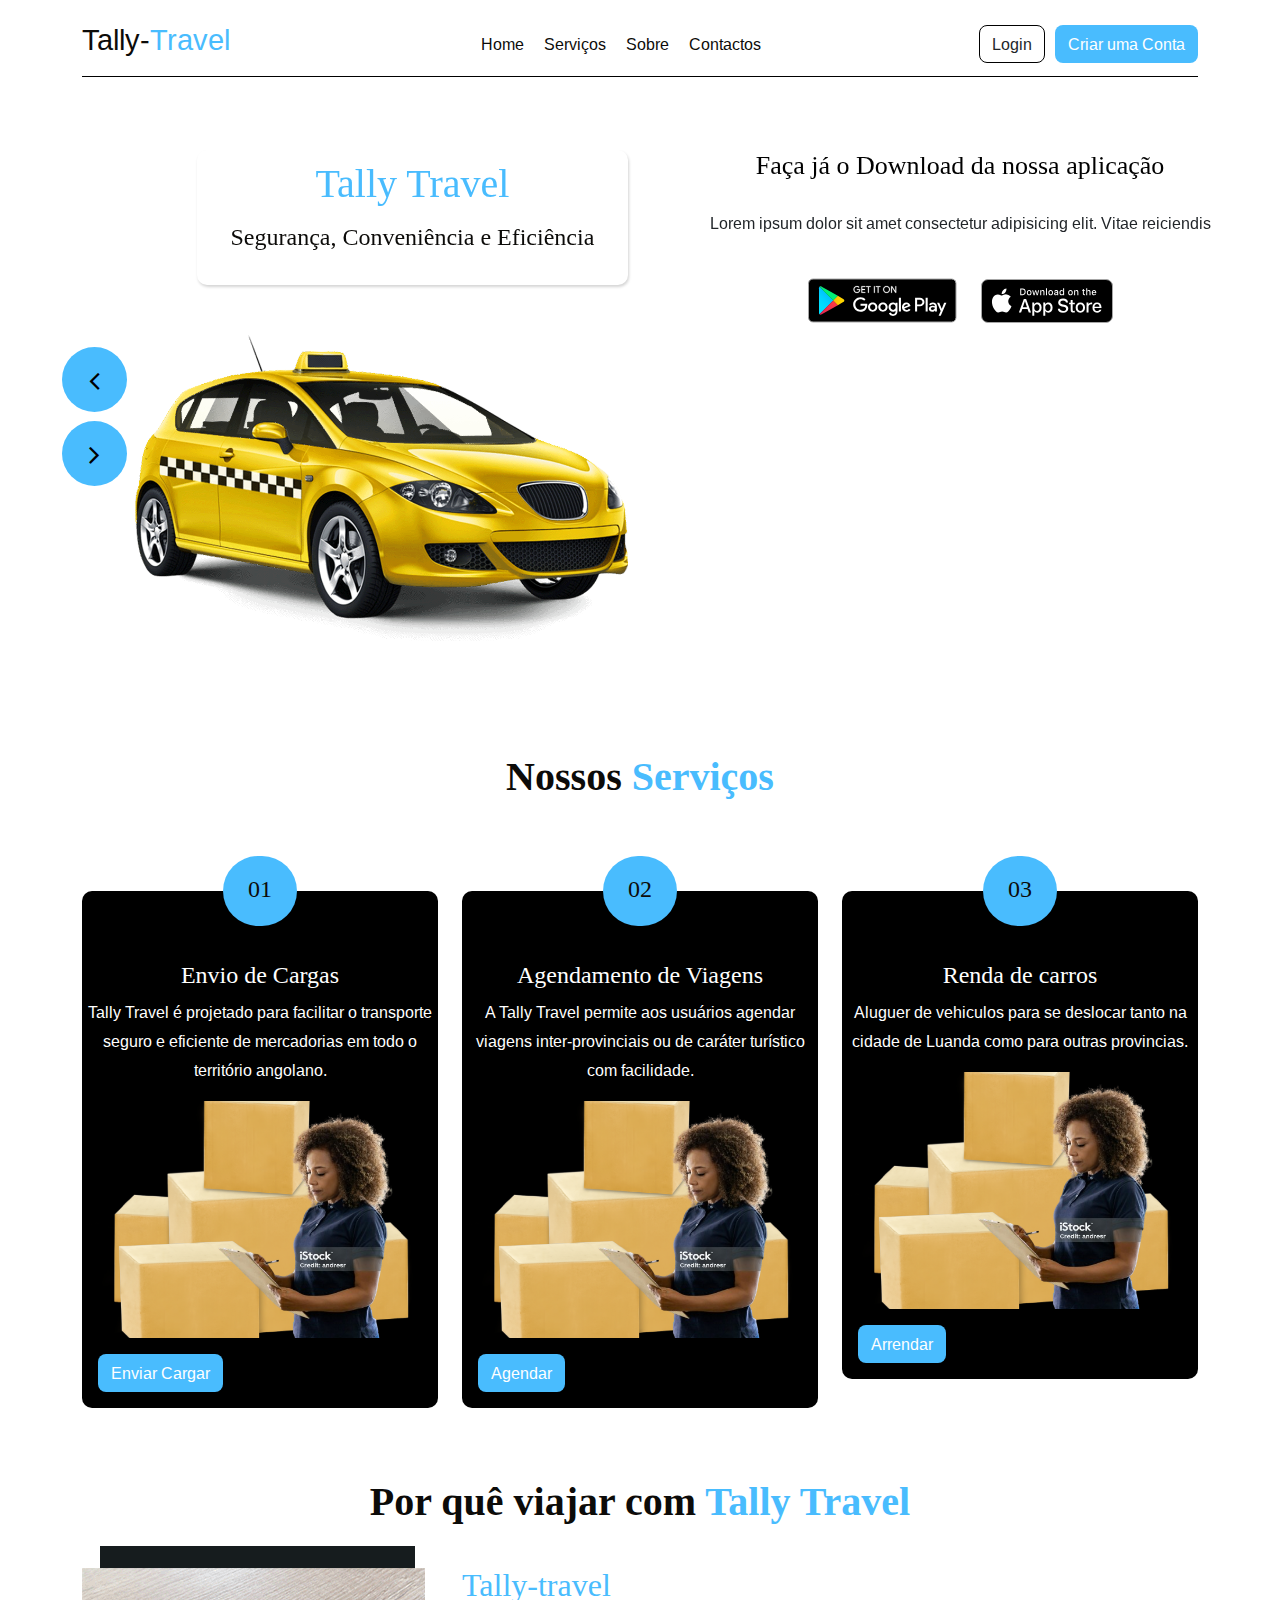
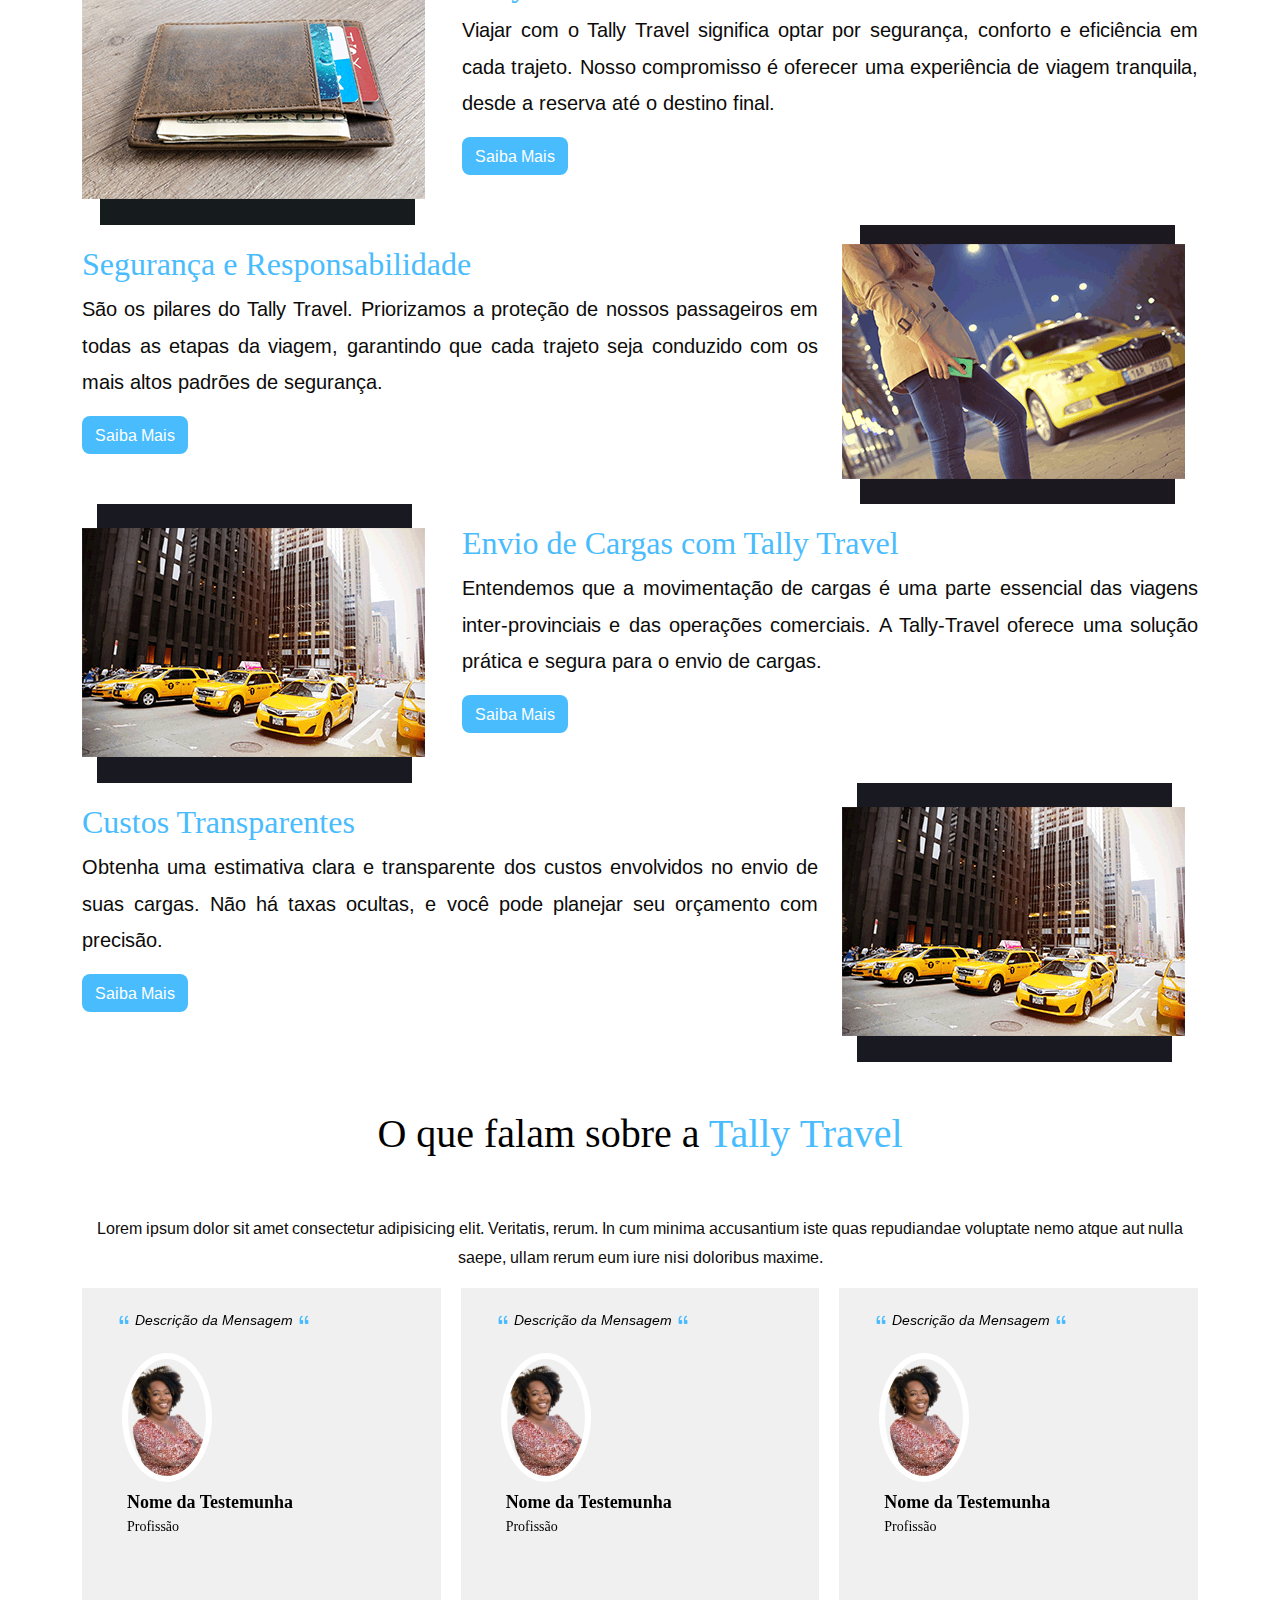
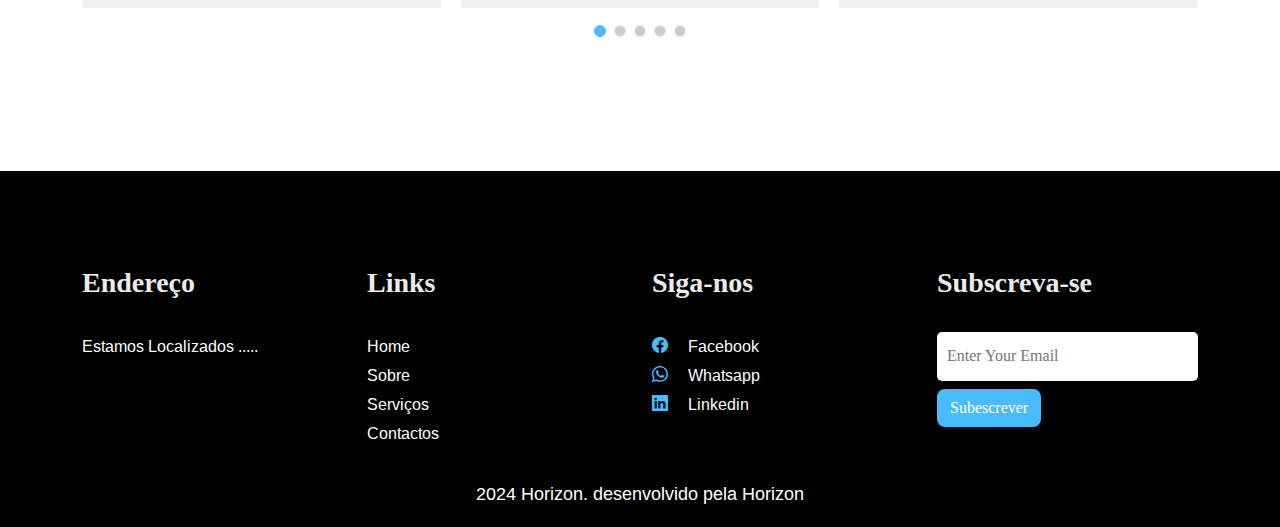
<file: index.html>
<!DOCTYPE html>
<html lang="pt">
<head>
<!-- basic -->
<meta charset="utf-8">
<meta http-equiv="X-UA-Compatible" content="IE=edge">
<meta name="viewport" content="width=device-width, initial-scale=1">
<!-- mobile metas -->
<meta name="viewport" content="width=device-width, initial-scale=1">
<meta name="viewport" content="initial-scale=1, maximum-scale=1">
<!-- site metas -->
<title>Tally travel</title>
<!-- bootstrap css -->
<link rel="stylesheet" type="text/css" href="css/bootstrap.min.css">
<!-- style css -->
<link rel="stylesheet" type="text/css" href="css/style.css">
<!-- Responsive-->
<link rel="stylesheet" href="css/responsive.css">

<link rel="stylesheet" href="css/animation.css">
<!-- fevicon -->
<link href="css/swiper/swiper-bundle.min.css" rel="stylesheet">
<!-- Scrollbar Custom CSS -->

<!-- Tweaks for older IEs-->
<link rel="stylesheet" href="https://netdna.bootstrapcdn.com/font-awesome/4.0.3/css/font-awesome.css">
<link rel="stylesheet" href="https://cdn.jsdelivr.net/npm/bootstrap-icons@1.11.3/font/bootstrap-icons.min.css">


</head>
<body>

   <!-- Preloader -->
   <div id="preloader"></div>

  <header class="position-fixed" >

    <div class="container">

        <div class="content-menu">

          <div class="logo"><h4><a href="#">Tally-<span>Travel</span></h4></a></div>
          
          <ul  class="menu" >

              <li class=" d-flex gap-2 " ><a href="#hero">Home</a></li>
              <li class=" d-flex gap-2 " ><a href="#servicos">Serviços</a></li>
              <li class=" d-flex gap-2 " ><a href="conteudo/sobre.html">Sobre</a></li>
              <li class=" d-flex gap-2 " ><a href="forms/contactos.html">Contactos</a></li>
             
          </ul>
          
          <div class="btn-div">
          
          <a  href="forms/logim.html"><button class=" btn  btn-1" >Login</button></a>
          <a class=" "  href="forms/cadastros.html"><button class=" btn  btn-2" >Criar uma Conta</button></a>


        </div>

        <div onclick="animarMenu()"  class="hamburguer" id="btn-menu">
          
          <span class="linha"></span>
          <span class="linha"></span>
          <span class="linha"></span>
        </div>

        </div>
    </div>
</header>

<div class="menu-mobile position-fixed" id="menu-mobile">
  <ul class="d-flex align-items-center mt-3">

    <div class="menu-titulo mt-3"><h3>Menu</h3></div>
  
  
      <li><i class="bi bi-house-fill"></i><a href="#hero"></i>Home</a></li>
      <li><i class="bi bi-telephone-fill"></i><a href="#servicos">Serviços</a></li>
      <li><i class="bi bi-person-vcard"></i><a href="conteudo/sobre.html">Sobre</a></li>
      <li><i class="bi bi-server"></i><a href="forms/contactos.html">Contactos</a></li>
      <hr>
      
      <div>
        <a  href="forms/logim.html"><button class=" btn  btn-1" >Login</button></a>
          <a class=" "  href="forms/cadastros.html"><button class=" btn  btn-2" >Criar uma Conta</button></a>
      </div>
      <div class="menu-email">
        <p>horizon@gmail.com</p>
      </div>
  </ul>          
</div>
	
    <!-- header section end -->
    <!--======Section Hero======== -->
    <section id="hero">
      <div class="banner_section">
        <div class="container-fluid">
          <div id="main_slider" class="carousel slide" data-ride="carousel">
        <div class="carousel-inner">
      <div class="carousel-item active">
        <div class="row">
            <div class="col-md-6">
              <div class="book_now">
                <h1 class="book_text">Tally Travel</h1>
                <p class="call_text"> Segurança, Conveniência e Eficiência</p>
              </div>
              <div class="image_1"><img src="images/img-1.png"></div>
            </div>

            <div class="col-md-6">
              <h1 class="booking_text">Faça já o Download da nossa aplicação</h1>
              <div class="contact_bg">

              <div class="input_main">

                <p class="request_text">Lorem ipsum dolor sit amet consectetur adipisicing elit. Vitae reiciendis</p>

                <div class="container">
                  

                  <div class="app-item">
                    <a href="#"><img class="img-fluid" src="images/7e1d181be9ed50cbdb9e319b2abe6205f0420ec9-149x45.svg" alt=""></a>
                    <a href="#"><img class="img-fluid" src="images/8dde3ede73ed109e81c9362474d3e3be3da1471c-132x44.svg" alt=""></a>
                  </div>
                  
                    </div>
                    </div>
      
            </div>
            </div>
          </div>
      </div>
      <div class="carousel-item">
        <div class="row">
            <div class="col-md-6">
              <div class="book_now">
                <h1 class="book_text">Tally Travel</h1>
                <p class="call_text"> Segurança, Conveniência e Eficiência</p>
              </div>
              <div class="image_1"><img src="images/img-1.png"></div>
            </div>
            <div class="col-md-6">
              <h1 class="booking_text">Faça já o Download da nossa aplicação</h1>
              <div class="contact_bg">
              <div class="input_main">
                 <div class="container">

                 

                  <div class="app-item">
                    <a href=""><img class="img-fluid" src="images/7e1d181be9ed50cbdb9e319b2abe6205f0420ec9-149x45.svg" alt=""></a>
                    <a href=""><img class="img-fluid" src="images/8dde3ede73ed109e81c9362474d3e3be3da1471c-132x44.svg" alt=""></a>
                  </div>
                  
                  </div>
                </div>
                 
            </div>
            </div>
          </div>
      </div>
      <div class="carousel-item">
        <div class="row">
            <div class="col-md-6">
              <div class="book_now">
                <h1 class="book_text">Tally Travel</h1>
                <p class="call_text">Segurança, Conveniência e Eficiência</p>
              </div>
              <div class="image_1"><img src="images/car.png"></div>
            </div>
            <div class="col-md-6">
              <h1 class="booking_text">Não espera mais e baixe já o nosso app</h1>
              <div class="contact_bg">
              <div class="input_main">
                <div class="container">

                 <p class="request_text">Lorem ipsum dolor sit amet consectetur adipisicing elit. Vitae reiciendis</p>

                  <div class="app-item">
                    <a href=""><img class="img-fluid" src="images/7e1d181be9ed50cbdb9e319b2abe6205f0420ec9-149x45.svg" alt=""></a>
                    <a href=""><img class="img-fluid" src="images/8dde3ede73ed109e81c9362474d3e3be3da1471c-132x44.svg" alt=""></a>
                  </div>
                 
                    </div>
                    </div>
                 
            </div>
            </div>
          </div>
      </div>
        </div>
        <a class="carousel-control-prev" href="#main_slider" role="button" data-slide="prev" style="background-color:#49bcfe;  ">
      <i class="fa fa-angle-left" style="color: black;"></i></a>
        </a>
        <a class="carousel-control-next" href="#main_slider" role="button" data-slide="next" style="background-color:#49bcfe;">
      <i class="fa fa-angle-right" style="color: black;"></i>
        </a>
        </a>
      </div>
      
        </div>
      </div>
    </section>
    <!-- ===== FIM HERO ===== -->
    <main>
      <!--====== SERVISOS ====-->

      <section id="servicos" class="taxis_section layout_padding">
        <div class="container">
          <h1 class="section-titulos">Nossos<span style="color:#49bcfe;"> Serviços</span></h1>
          <div class="taxis_section_2">
            <div class="row">
              <div class="col-sm-4">
                <div class="taxi_main">
                  <div class="round_1">01</div>
                  <h2 class="carol_text">Envio de Cargas</h2>
                  <p class="reader_text">Tally Travel é projetado para facilitar o transporte seguro e 
                    eficiente de mercadorias em todo o território angolano.</p>
                  <div class="images_2"><a href="#"><img src="images/servicos/Agendamento-removebg-preview.png"></a></div>
                  <div class="">
                    <a href="forms/cargas.html"><button class="m-3 btn btn-2">Enviar Cargar</button></a>
                  </div>
                </div>
              </div>
              <div class="col-sm-4">
                <div class="taxi_main">
                  <div class="round_1">02</div>
                  <h2 class="carol_text">Agendamento de Viagens</h2>
                  <p class="reader_text">A Tally Travel permite aos usuários agendar viagens inter-provinciais ou de caráter turístico com 
                    facilidade.</p>
                  <div class="images_2"><img src="images/servicos/Agendamento-removebg-preview.png"></a></div>
                  <div class="">
                    <a href="forms/agendamento.html"><button class="m-3 btn btn-2">Agendar</button></a>
                  </div>
                </div>
              </div>

              <div class="col-sm-4">
                <div class="taxi_main">
                  <div class="round_1">03</div>
                  <h2 class="carol_text">Renda de carros</h2>
                  <p class="reader_text">Aluguer de vehiculos para se deslocar tanto na cidade de Luanda como para outras provincias.</p>
                  <div class="images_2"><img src="images/servicos/Agendamento-removebg-preview.png"></a></div>

                  <div class="">
                    <a  href="#"><button class="m-3 btn btn-2">Arrendar</button></a>
                  </div>

                </div>
              </div>
            </div>
          </div>
        </div>
      </section>
      <!--====End SERVIços===========-->

      <!--======Por quê a Tally-Travel====-->

      <div id="booking" class="ride_section layout_padding">
        <div class="container">
          <div class="ride_main">
            <h1 class="section-titulos">Por quê viajar com <span style="color:#49bcfe;">Tally Travel</span></h1>
        </div>
          </div>
      </div>
      <div class="ride_section_2 layout_padding">
        <div class="container">
          <div class="row">
            <div class="col-sm-4">
              <div class="image_3"><img src="images/img-3.png"></div>
            </div>
            <div class="col-sm-8">
              <h1 class="cabe_text">Tally-travel</h1>
              <p class="long_text">Viajar com o Tally Travel significa optar por segurança, conforto e eficiência em cada trajeto.
                Nosso compromisso é oferecer uma experiência de viagem tranquila, desde a reserva até o destino
                final.</p>

              <div> <a href="#"><button class=" btn btn-2">Saiba Mais</button></a></div>
            </div>
          </div>
        </div>
        <div class="container">
          <div class="row">
            <div class="col-sm-8">
              <h1 class="cabe_text">Segurança e Responsabilidade</h1>
              <p class="long_text">São os pilares do Tally Travel. Priorizamos a proteção de nossos passageiros em todas as etapas da
                viagem, garantindo que cada trajeto seja conduzido com os mais altos padrões de segurança.
                </p>
                <div> <a href="#"><button class=" btn btn-2">Saiba Mais</button></a></div>

            </div>
            <div class="col-sm-4">
              <div class="image_3"><img src="images/img-4.png"></div>
            </div>
          </div>
        </div>
        <div class="container">
          <div class="row">
            <div class="col-sm-4">
              <div class="image_3"><img src="images/img-5.png"></div>
            </div>
            <div class="col-sm-8">
              <h1 class="cabe_text">Envio de Cargas com Tally Travel
              </h1>
              <p class="long_text">Entendemos que a movimentação de cargas é uma parte essencial das viagens
                inter-provinciais e das operações comerciais. A Tally-Travel oferece uma solução prática e
                segura para o envio de cargas.
                </p>
                <div> <a href="#"><button class=" btn btn-2">Saiba Mais</button></a></div>

            </div>
          </div>
        </div>
        <div class="container">
          <div class="row">
            <div class="col-sm-8">
              <h1 class="cabe_text">Custos Transparentes</h1>
              <p class="long_text">Obtenha uma estimativa clara e transparente dos custos envolvidos no envio
                de suas cargas. Não há taxas ocultas, e você pode planejar seu orçamento com precisão.
                </p>
                <div> <a href="#"><button class=" btn btn-2">Saiba Mais</button></a></div>

            </div>
            <div class="col-sm-4">
              <div class="image_3"><img src="images/img-5.png"></div>
            </div>
          </div>
        </div>
      </div>
      <!-- why ride section end -->

  
    <!-- ======= Testimonials Section ======= -->


    

    <section id="testimonials" class="testimonials my-4">

      <div class="my-5">
        <div class="container">
          <div class="section-titulos my-5">
            <h1>O que falam sobre a <span style="color:#49bcfe;">Tally Travel</span></h1>
        </div>
          </div>
      </div>
      
      <div class="container">

        <div class="titulo-testemunha">
          <p>Lorem ipsum dolor sit amet consectetur adipisicing elit. Veritatis, rerum. In cum minima accusantium iste quas repudiandae voluptate nemo atque aut nulla saepe, ullam rerum eum iure nisi doloribus maxime.</p>
        </div>
  
        <div class="testimonials-slider swiper" data-aos="fade-up" data-aos-delay="100">
          <div class="swiper-wrapper">
            <div class="swiper-slide">
              <div class="testimonial-item">
                <p>
                  <i class="bi bi-quote"></i>
                  Descrição da Mensagem
                  <i class="bi bi-quote"></i>
                </p>
                <img src="images/testimonials/woman-7175038_1280-removebg-preview.png" class="testimonial-img" alt="">
                <h3>Nome da Testemunha</h3>
                <h4>Profissão</h4>
              </div>
            </div><!-- End testimonial item -->
            <div class="swiper-slide">
              <div class="testimonial-item">
                <p>
                  <i class="bi bi-quote"></i>
                  Descrição da Mensagem
                  <i class="bi bi-quote"></i>
                </p>
                <img src="images/testimonials/woman-7175038_1280-removebg-preview.png" class="testimonial-img" alt="">
                <h3>Nome da Testemunha</h3>
                <h4>Profissão</h4>
              </div>
            </div><!-- End testimonial item -->
            <div class="swiper-slide">
              <div class="testimonial-item">
                <p>
                  <i class="bi bi-quote"></i>
                  Descrição da Mensagem
                  <i class="bi bi-quote"></i>
                </p>
                <img src="images/testimonials/woman-7175038_1280-removebg-preview.png" class="testimonial-img" alt="">
                <h3>Nome da Testemunha</h3>
                <h4>Profissão</h4>
              </div>
            </div><!-- End testimonial item -->
            <div class="swiper-slide">
              <div class="testimonial-item">
                <p>
                  <i class="bi bi-quote"></i>
                  Descrição da Mensagem
                  <i class="bi bi-quote"></i>
                </p>
                <img src="images/testimonials/woman-7175038_1280-removebg-preview.png" class="testimonial-img" alt="">
                <h3>Nome da Testemunha</h3>
                <h4>Profissão</h4>
              </div>
            </div><!-- End testimonial item -->
            <div class="swiper-slide">
              <div class="testimonial-item">
                <p>
                  <i class="bi bi-quote"></i>
                  Descrição da Mensagem
                  <i class="bi bi-quote"></i>
                </p>
                <img src="images/testimonials/woman-7175038_1280-removebg-preview.png" class="testimonial-img" alt="">
                <h3>Nome da Testemunha</h3>
                <h4>Profissão</h4>
              </div>
            </div><!-- End testimonial item -->
          </div>
          <div class="swiper-pagination"></div>
        </div>
      </div>
    </section><!-- End Testimonials Section -->



    
      </section>
        
    </main>

    <!-- section footer start -->
    <footer>
      <div class="section_footer ">
        <div class="container">
            <div class="footer_section_2">
              <div class="row">
                  <div class="col-sm-6 col-md-6 col-lg-3">
                    <h2 class="account_text">Endereço</h2>
                    <p class="ipsum_text">Estamos Localizados ..... </p>
                  </div>
                  <div class="col-sm-6 col-md-6 col-lg-3">
                    <h2 class="account_text">Links</h2>
                    <div class="image-icon"><a href="#">Home</span></a></div>
                  <div class="image-icon"><a href="#">Sobre</span></a></div>
                  <div class="image-icon"><a href="#">Serviços</span></a></div>
                  <div class="image-icon"></a></div>
                  <div class="image-icon"><a href="#">Contactos</span></a></div>
                  </div>
                  <div class="col-sm-6 col-md-6 col-lg-3">
                  <h2 class="account_text">Siga-nos</h2>
                  <div class="image-icon"><i class="bi bi-facebook"></i><a href="#">Facebook</a></span></div>
                  <div class="image-icon"><i class="bi bi-whatsapp"></i><a href="#">Whatsapp</a></span></div>
                  <div class="image-icon"><i class="bi bi-linkedin"></i><a href="#">Linkedin</a></span></div>
                  
                  </div>
            <div class="col-sm-6 col-md-6 col-lg-3">
              <h2 class="adderess_text">Subscreva-se</h2>
              <input type="" class="email_text" placeholder="Enter Your Email" name="Enter Your Email">
              <button class="btn btn-2 mt-2">Subescrever</button>
            </div>
            </div>
            </div>
            </div>
        </div>
      </div>
        <!-- section footer end -->
    </footer>
  <!-- copyright section start -->
  <div class="copyright_section">
    <div class="container">
      <p class="copyright">2024 Horizon. <a href="https://html.design">desenvolvido pela Horizon</a></p>
    </div>
  </div>

    <!-- Javascript files-->
    <script src="js/jquery.min.js"></script>
    <script src="js/bootstrap.bundle.minv4.js"></script>
    <script src="js/bootstrap.bundle.min.js"></script>
   

    <script src="css/swiper/swiper-bundle.min.js"></script>
 
  <script src="js/main.js"></script>

  


  
   
    <!-- javascript --> 
  
  
</body>
</html>
</file>
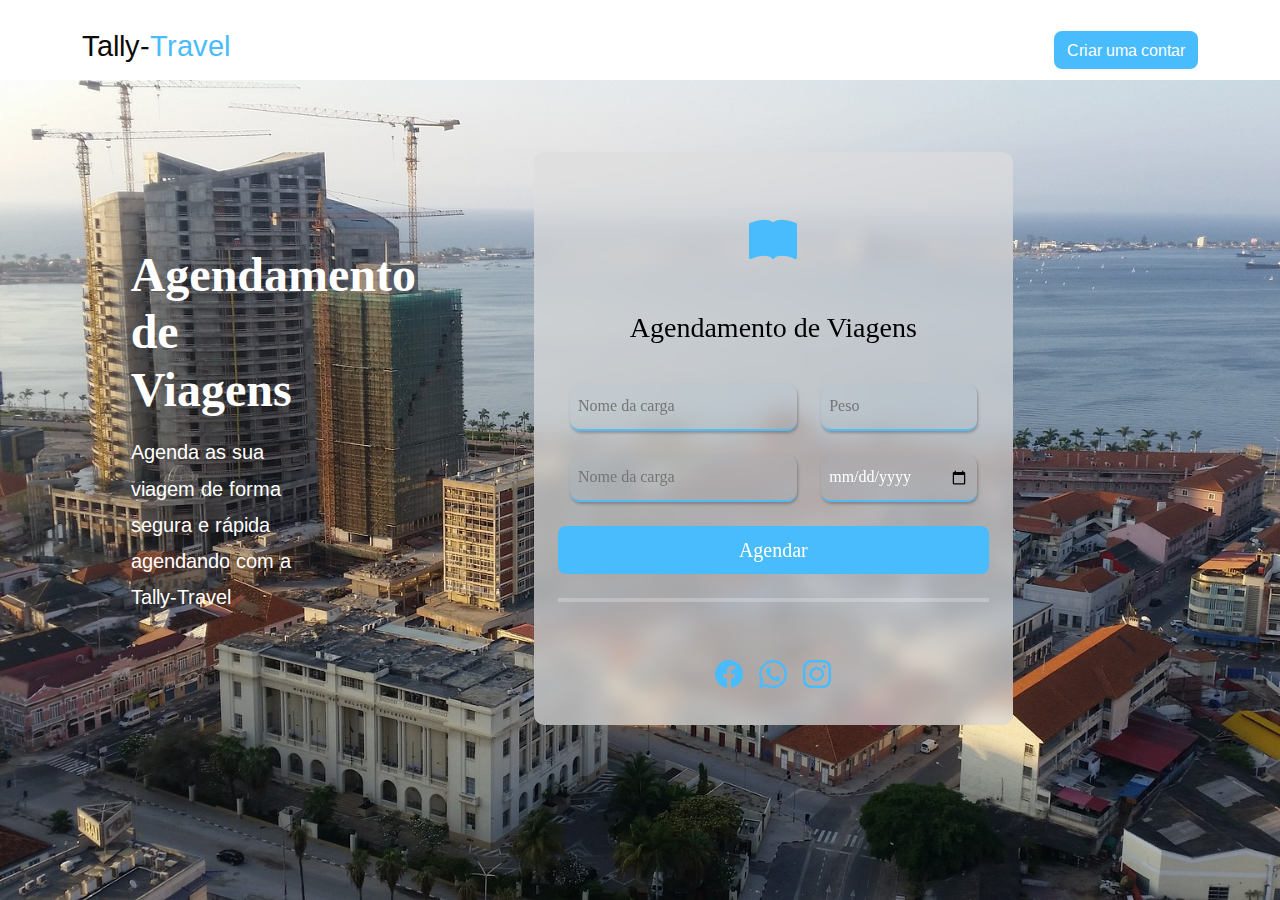
<file: forms/agendamento.html>
<!DOCTYPE html>
<html lang="pt">
<head>
    <meta charset="UTF-8">
    <meta name="viewport" content="width=device-width, initial-scale=1.0">
    <title>Document</title>
    <link rel="stylesheet" href="../css/bootstrap.min.css">
    <link rel="stylesheet" href="../css/form.css">
    <link rel="stylesheet" href="../css/animation.css">
    <link rel="stylesheet" href="../css/style.css">
    <link rel="stylesheet" href="https://cdn.jsdelivr.net/npm/bootstrap-icons@1.11.3/font/bootstrap-icons.min.css">
</head>
<body>
       <!-- Preloader -->
   <div id="preloader"></div>

   <header>

    <div class="container ">

      <div class="d-flex align-items-center  justify-content-between ">
        <div class="logo"><h4><a href="../index.html">Tally-<span>Travel</span></h4></a></div>

        <div class="d-flex align-items-center gap-3">
          <a href="cadastros.html"><button class="btn btn-2">Criar uma contar</button></a>

        </div>

      </div>

    </div>
   </header>

    <div class="container m-auto col-xl-10 col-xxl-11 px-4 py-5 h-100">
        <div class="row align-items-center g-lg-5 py-4">
          <div class="col-lg-3 text-center text-lg-start">
            <h1 class="display-5 fw-bold  mb-3">Agendamento de Viagens</h1>
            <p class="col-lg-10 fs-5">Agenda as sua viagem de forma segura e rápida agendando com a Tally-Travel  </p>
          </div>
          <div class="mx-auto col-lg-7">
            
            
            <form class="p-4 p-md-4 row col-10 m-auto g-4 needs-validation" novalidate>

              <div class="form-floating ">

                <i class="bi bi-book-fill"></i>
                  
                </div>
                <h3 class="text-center mb-3">Agendamento de Viagens</h3>
                

                  <div class="col-md-7">
                   
                    <div class="input-group has-validation">
                      <input type="text" class="form-input" id="data_recepcao" aria-describedby="inputGroupPrepend" placeholder="Nome da carga" required>
                      <div class="invalid-feedback">
                        Carga não definida.
                      </div>
                    
                    </div>
                  </div>
                  <div class="col-md-5">
                   
                    <div class="input-group has-validation">
                      <input type="number" class="form-input" id="data_recepcao" aria-describedby="inputGroupPrepend" placeholder="Peso" required>
                      <div class="invalid-feedback">
                        Peso não definido.
                      </div>
                    
                    </div>
                  </div>
                  <div class="col-md-7">
                   
                    <div class="input-group has-validation">
                      <input type="text" class="form-input" id="data_recepcao" aria-describedby="inputGroupPrepend" placeholder="Nome da carga" required>
                      <div class="invalid-feedback">
                        Defina uma data de Viagem.
                      </div>
                    
                    </div>
                  </div>

                  <div class="col-md-5">
                   
                    <div class="input-group has-validation">
                      <input type="date" class="form-input" id="data_recepcao" aria-describedby="inputGroupPrepend" required>
                      <div class="invalid-feedback">
                        Defina uma data de Viagem.
                      </div>
                    
                    </div>
                  </div>


                  
                  
              
              
              <button class="w-100 btn btn-lg btn-2" type="submit">Agendar</button>
              <hr class="my-4">
              <div class="d-flex gap-3 justify-content-center">
                <i class="fs-3 bi bi-facebook"></i>
                <i class="fs-3 bi bi-whatsapp"></i>
                <i class=" fs-3 bi bi-instagram"></i>
              </div>
            </form>
          </div>
        </div>
      </div>
      <script src="../js/form.js"></script>
      <script src="../js/main.js"></script>
</body>
</html>
</file>
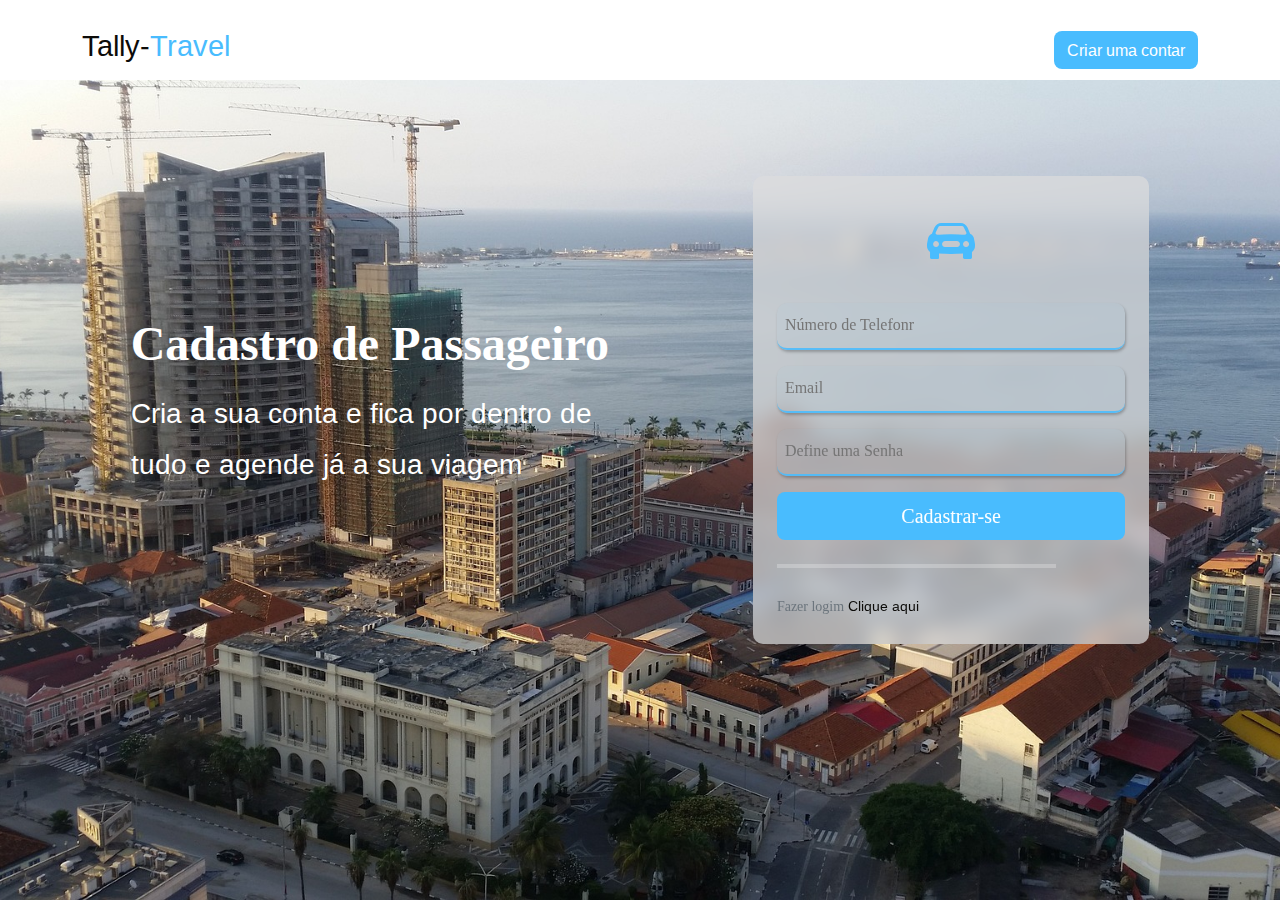
<file: forms/cadastro.html>
<!DOCTYPE html>
<html lang="pt">
<head>
    <meta charset="UTF-8">
    <meta name="viewport" content="width=device-width, initial-scale=1.0">
    <title>Document</title>
    <link rel="stylesheet" href="../css/bootstrap.min.css">
    <link rel="stylesheet" href="../css/form.css">
    <link rel="stylesheet" href="../css/animation.css">
    <link rel="stylesheet" href="../css/style.css">
    <link rel="stylesheet" href="https://cdn.jsdelivr.net/npm/bootstrap-icons@1.11.3/font/bootstrap-icons.min.css">
</head>
<body>
       <!-- Preloader -->
   <div id="preloader"></div>

   <header>

    <div class="container ">

      <div class="d-flex align-items-center  justify-content-between ">
        <div class="logo"><h4><a href="../index.html">Tally-<span>Travel</span></h4></a></div>

        <div class="d-flex align-items-center gap-3">
          <a href="cadastros.html"><button class="btn btn-2">Criar uma contar</button></a>

        </div>

      </div>

    </div>
   </header>

    <div class="container col-xl-10 col-xxl-8 px-4 py-5">
        <div class="row align-items-center g-lg-5 py-5">
          <div class="col-lg-7 text-center text-lg-start">
            <h1 class="display-5 fw-bold  mb-3">Cadastro de Passageiro</h1>
            <p class="col-lg-10 fs-3">Cria a sua conta e fica por dentro de tudo e agende já a sua viagem</p>
          </div>
          <div class="col-md-10 mx-auto col-lg-5">
            <form class="p-4 p-md-4 ">
                <div class="form-floating mb-3">

                    <i class="bi bi-car-front-fill"></i>
                    
                  </div>
              <div class="form-floating mb-3">
                <input type="number" class="form-input"  placeholder="Número de Telefonr">
                
              </div>
              <div class="form-floating mb-3">
                <input type="email" class="form-input"  placeholder="Email">
                
              </div>
              <div class="form-floating mb-3">
                <input type="password" class="form-input"  placeholder="Define uma Senha">
                
              </div>
              
              
              <button class="w-100 btn btn-lg btn-2" type="submit">Cadastrar-se</button>
              <hr class="my-4">
              <small class="text-muted">Fazer logim <a href="../forms/logim.html">Clique aqui</a><small>
            </form>
          </div>
        </div>
      </div>
    <script src="../js/main.js"></script>
</body>
</html>
</file>
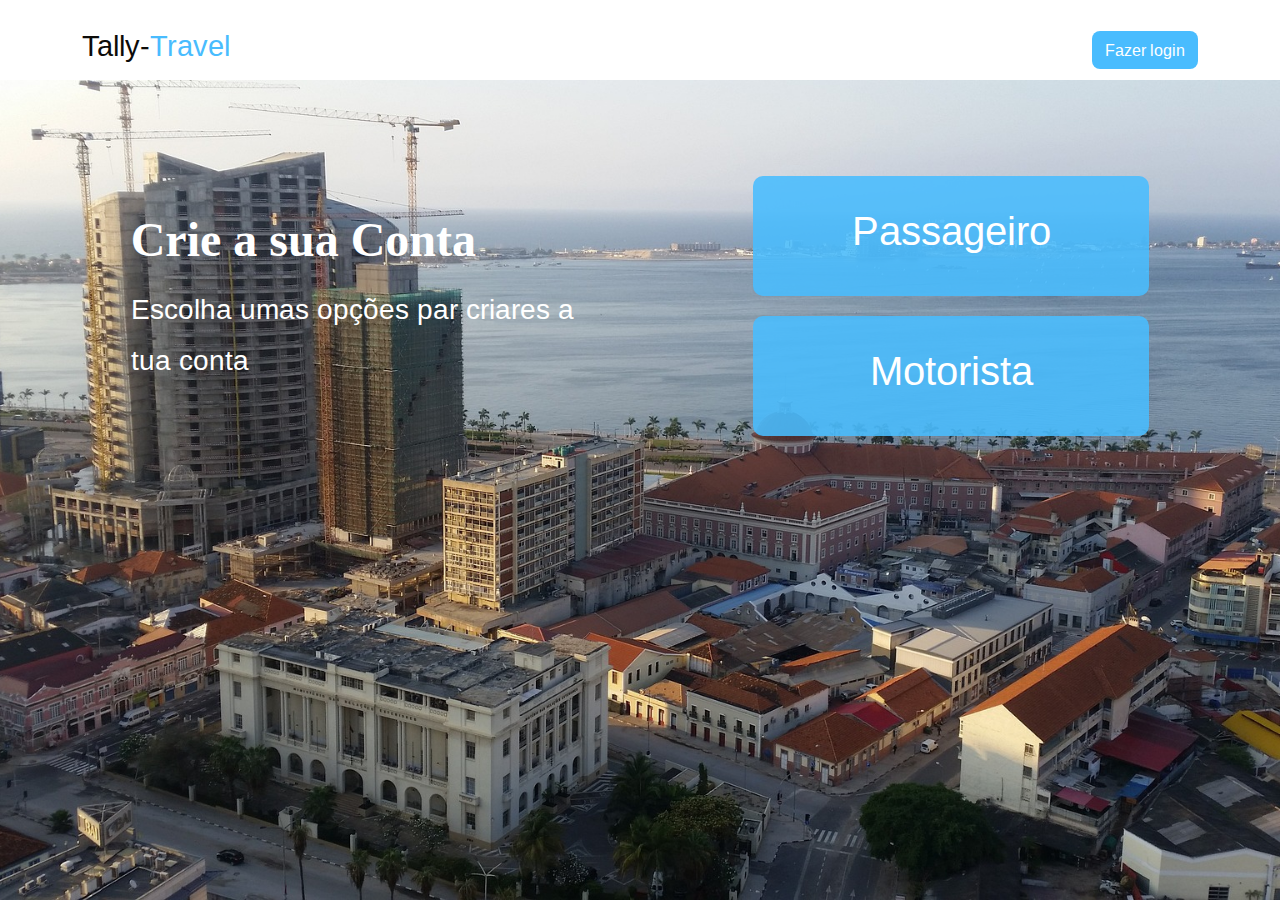
<file: forms/cadastros.html>
<!DOCTYPE html>
<html lang="pt">
<head>
    <meta charset="UTF-8">
    <meta name="viewport" content="width=device-width, initial-scale=1.0">
    <title>Document</title>
    <link rel="stylesheet" href="../css/bootstrap.min.css">
    <link rel="stylesheet" href="../css/form.css">
    <link rel="stylesheet" href="../css/animation.css">
    <link rel="stylesheet" href="../css/style.css">
    <link rel="stylesheet" href="https://cdn.jsdelivr.net/npm/bootstrap-icons@1.11.3/font/bootstrap-icons.min.css">
</head>
<body>
       <!-- Preloader -->
   <div id="preloader"></div>

   <header>

    <div class="container ">

      <div class="d-flex align-items-center  justify-content-between ">
        <div class="logo"><h4><a href="../index.html">Tally-<span>Travel</span></h4></a></div>

        <div class="d-flex align-items-center gap-3">
          <a href="logim.html"><button class="btn btn-2">Fazer login</button></a>

        </div>

      </div>

    </div>
   </header>

    <div class="container col-xl-10 col-xxl-8 px-4 py-5">
        <div class="row align-items-center g-lg-5 py-5">
          <div class="col-lg-7 text-center text-lg-start">
            <h1 class="display-5 fw-bold  mb-3">Crie a sua Conta</h1>
            <p class="col-lg-10 fs-3">Escolha umas opções par criares a tua conta </p>
          </div>
          <div class="col-md-10 mx-auto col-lg-5">
           <div class="div-btn-cadastro">
                
                <a href="cadastro.html">
                    <div class="btn-cadastro">
                        <h1>Passageiro</h1>
                    </div>
                </a>


                <a href="motorista.html">
                    <div class="btn-cadastro">
                        <h1>Motorista</h1>
                    </div>
                </a>
                


           </div>
          </div>
        </div>
      </div>
    <script src="../js/main.js"></script>
</body>
</html>
</file>
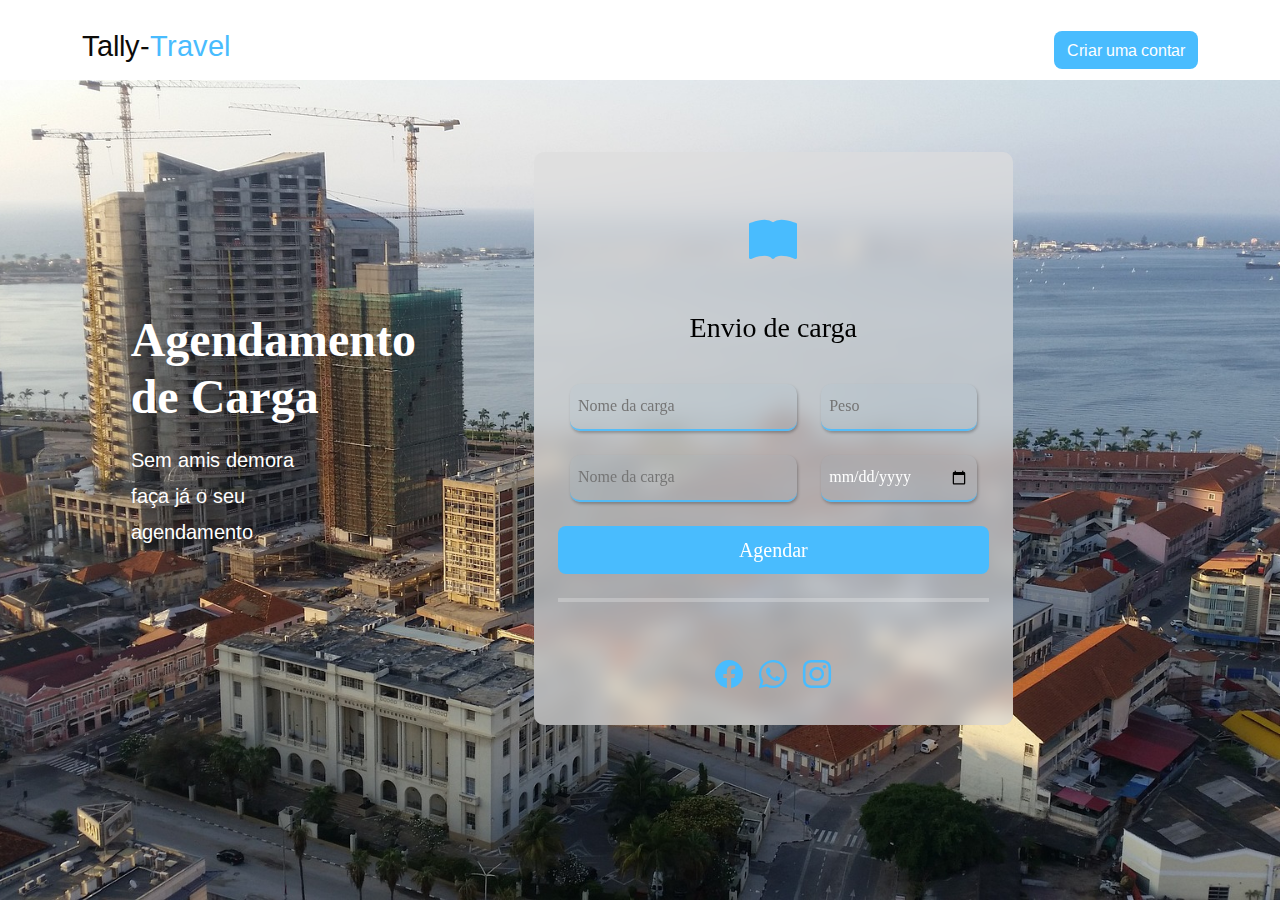
<file: forms/cargas.html>
<!DOCTYPE html>
<html lang="pt">
<head>
    <meta charset="UTF-8">
    <meta name="viewport" content="width=device-width, initial-scale=1.0">
    <title>Document</title>
    <link rel="stylesheet" href="../css/bootstrap.min.css">
    <link rel="stylesheet" href="../css/form.css">
    <link rel="stylesheet" href="../css/animation.css">
    <link rel="stylesheet" href="../css/style.css">
    <link rel="stylesheet" href="https://cdn.jsdelivr.net/npm/bootstrap-icons@1.11.3/font/bootstrap-icons.min.css">
</head>
<body>
       <!-- Preloader -->
   <div id="preloader"></div>

   <header>

    <div class="container ">

      <div class="d-flex align-items-center  justify-content-between ">
        <div class="logo"><h4><a href="../index.html">Tally-<span>Travel</span></h4></a></div>

        <div class="d-flex align-items-center gap-3">
          <a href="cadastros.html"><button class="btn btn-2">Criar uma contar</button></a>

        </div>

      </div>

    </div>
   </header>

    <div class="container-fluid m-auto col-xl-10 col-xxl-11 px-4 py-5 h-100">
        <div class="row align-items-center g-lg-5 py-4">
          <div class="col-lg-3 text-center text-lg-start">
            <h1 class="display-5 fw-bold  mb-3">Agendamento de Carga</h1>
            <p class="col-lg-10 fs-5">Sem amis demora faça já o seu agendamento </p>
          </div>
          <div class="mx-auto col-lg-7">
            
            
            <form class="p-4 p-md-4 row col-10 m-auto g-4 needs-validation" novalidate>

              <div class="form-floating ">

                <i class="bi bi-book-fill"></i>
                  
                </div>
                <h3 class="text-center mb-3">Envio de carga</h3>
                

                  <div class="col-md-7">
                   
                    <div class="input-group has-validation">
                      <input type="text" class="form-input" id="data_recepcao" aria-describedby="inputGroupPrepend" placeholder="Nome da carga" required>
                      <div class="invalid-feedback">
                        Carga não definida.
                      </div>
                    
                    </div>
                  </div>
                  <div class="col-md-5">
                   
                    <div class="input-group has-validation">
                      <input type="number" class="form-input" id="data_recepcao" aria-describedby="inputGroupPrepend" placeholder="Peso" required>
                      <div class="invalid-feedback">
                        Peso não definido.
                      </div>
                    
                    </div>
                  </div>
                  <div class="col-md-7">
                   
                    <div class="input-group has-validation">
                      <input type="text" class="form-input" id="data_recepcao" aria-describedby="inputGroupPrepend" placeholder="Nome da carga" required>
                      <div class="invalid-feedback">
                        Defina uma data de Viagem.
                      </div>
                    
                    </div>
                  </div>

                  <div class="col-md-5">
                   
                    <div class="input-group has-validation">
                      <input type="date" class="form-input" id="data_recepcao" aria-describedby="inputGroupPrepend" required>
                      <div class="invalid-feedback">
                        Defina uma data de Viagem.
                      </div>
                    
                    </div>
                  </div>


                  
                  
              
              
              <button class="w-100 btn btn-lg btn-2" type="submit">Agendar</button>
              <hr class="my-4">
              <div class="d-flex gap-3 justify-content-center">
                <i class="fs-3 bi bi-facebook"></i>
                <i class="fs-3 bi bi-whatsapp"></i>
                <i class=" fs-3 bi bi-instagram"></i>
              </div>
            </form>
          </div>
        </div>
      </div>
      <script src="../js/form.js"></script>
      <script src="../js/main.js"></script>
</body>
</html>
</file>
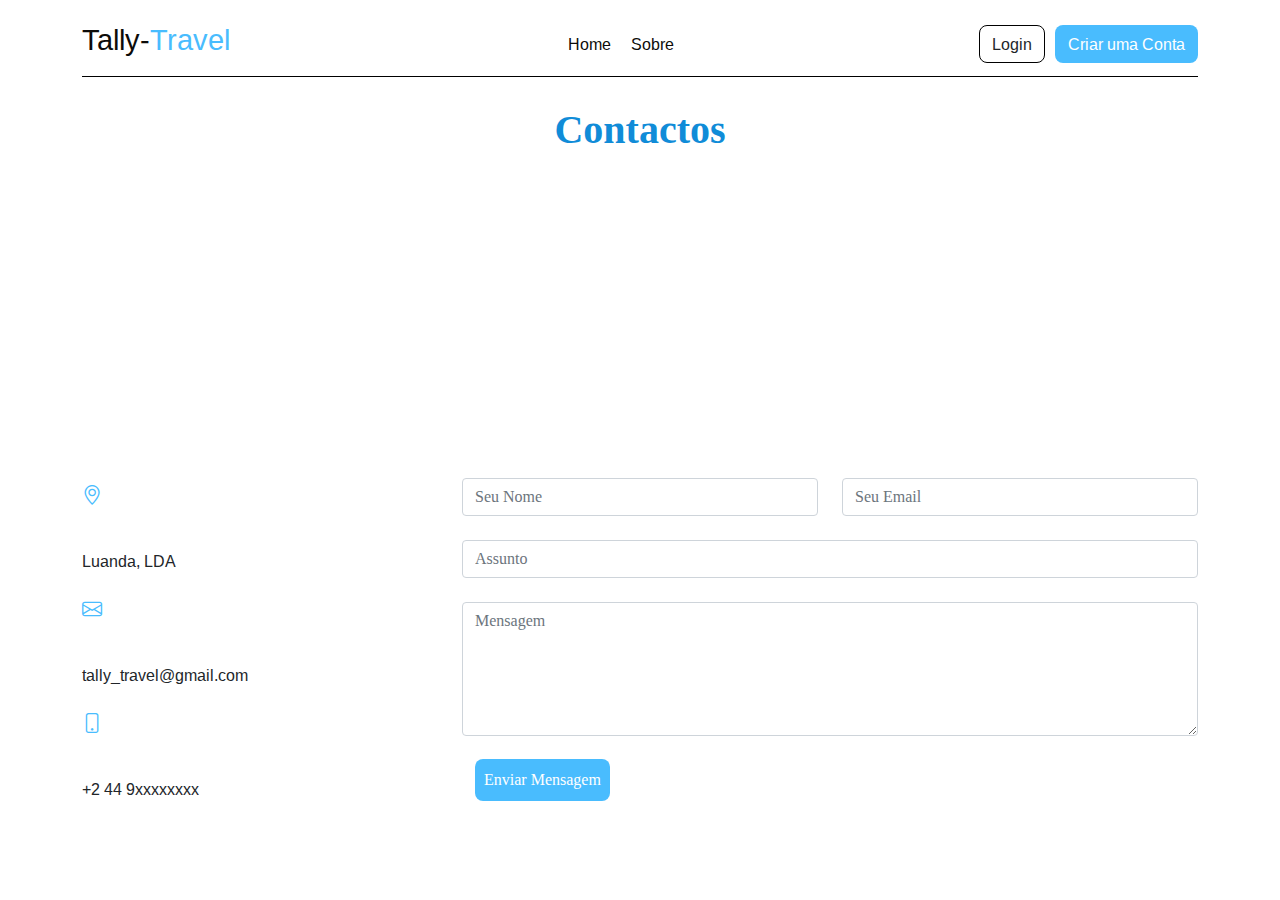
<file: forms/contactos.html>
<!DOCTYPE html>
<html lang="en">
<head>
    <meta charset="UTF-8">
    <meta name="viewport" content="width=device-width, initial-scale=1.0">
        <!-- basic -->
    <meta charset="utf-8">
    <meta http-equiv="X-UA-Compatible" content="IE=edge">
    <meta name="viewport" content="width=device-width, initial-scale=1">
    <!-- mobile metas -->
    <meta name="viewport" content="width=device-width, initial-scale=1">
    <meta name="viewport" content="initial-scale=1, maximum-scale=1">
   
    <!-- bootstrap css -->
    <link rel="stylesheet" type="text/css" href="../css/bootstrap.min.css">
    <!-- style css -->
    <link rel="stylesheet" type="text/css" href="../css/style.css">
    <!-- Responsive-->
    <link rel="stylesheet" href="../css/responsive.css">

    <link rel="stylesheet" href="../css/animation.css">
    <!-- fevicon -->
    <link href="../css/swiper/swiper-bundle.min.css" rel="stylesheet">
    <!-- Scrollbar Custom CSS -->

    <!-- Tweaks for older IEs-->
    <link rel="stylesheet" href="https://netdna.bootstrapcdn.com/font-awesome/4.0.3/css/font-awesome.css">
    <link rel="stylesheet" href="https://cdn.jsdelivr.net/npm/bootstrap-icons@1.11.3/font/bootstrap-icons.min.css">
    <title>Document</title>
</head>
<body>

      <!-- Preloader -->
      <div id="preloader"></div>

      <header class="position-fixed" >

        <div class="container">

            <div class="content-menu">

              <div class="logo"><h4><a href="#">Tally-<span>Travel</span></h4></a></div>
              
              <ul  class="menu" >

                  <li class=" d-flex gap-2 " ><a href="../index.html">Home</a></li>
                  <li class=" d-flex gap-2 " ><a href="../conteudo/sobre.html">Sobre</a></li>
                 
                
              </ul>
              
              <div class="btn-div">
              
              <a  href="forms/logim.html"><button class=" btn  btn-1" >Login</button></a>
              <a class=" "  href="forms/cadastros.html"><button class=" btn  btn-2" >Criar uma Conta</button></a>


            </div>

            <div onclick="animarMenu()"  class="hamburguer" id="btn-menu">
              
              <span class="linha"></span>
              <span class="linha"></span>
              <span class="linha"></span>
            </div>

            </div>
        </div>
    </header>

    <div class="menu-mobile position-fixed" id="menu-mobile">
      <ul class="d-flex align-items-center mt-3">

        <div class="menu-titulo mt-3"><h3>Menu</h3></div>
      
      
          <li><i class="bi bi-house-fill"></i><a href="../index.html"></i>Home</a></li>
       
          <li><i class="bi bi-person-vcard"></i><a href="../conteudo/sobre.html">Sobre</a></li>
          <li><i class="bi bi-server"></i><a href="forms/contactos.html">Contactos</a></li>
          <hr>
          
          <div>
            <a  href="forms/logim.html"><button class=" btn  btn-1" >Login</button></a>
              <a class=" "  href="forms/cadastros.html"><button class=" btn  btn-2" >Criar uma Conta</button></a>
          </div>
          <div class="menu-email">
            <p>horizon@gmail.com</p>
          </div>
      </ul>          
    </div>




     <!--======Contactos====-->
     <Section id="contact" class="taxis_section layout_padding">
        <div class="container">
          <h1 class="section-titulos mt-3" style="color: rgb(16, 140, 216);">Contactos</h1>
          <div>
            <iframe style="border:0; width: 100%; height: 270px;" src="https://www.google.com/maps/embed?pb=!1m14!1m8!1m3!1d12097.433213460943!2d-74.0062269!3d40.7101282!3m2!1i1024!2i768!4f13.1!3m3!1m2!1s0x0%3A0xb89d1fe6bc499443!2sDowntown+Conference+Center!5e0!3m2!1smk!2sbg!4v1539943755621" frameborder="0" allowfullscreen></iframe>
          </div>
          <div class="row mt-4">
            <div class="col-lg-4">
              <div class="info">
                <div class="address">
                  <i class="fs-5 bi bi-geo-alt"></i>
                  <h4>Localização:</h4>
                  <p>Luanda, LDA</p>
                </div>
                <div class="email">
                  <i class="fs-5 bi bi-envelope"></i>
                  <h4>Email:</h4>
                  <p>tally_travel@gmail.com</p>
                </div>
                <div class="phone">
                  <i class=" fs-5 bi bi-phone"></i>
                  <h4>Tel:</h4>
                  <p>+2 44 9xxxxxxxx</p>
                </div>
              </div>
            </div>
            <div class="col-lg-8 mt-5 mt-lg-0">
              <form action="" method="post" role="form" class="php-email-form">
                <div class="row">
                  <div class="col-md-6 form-group">
                    <input type="text" name="name" class="form-control" id="name" placeholder="Seu Nome" required>
                  </div>
                  <div class="col-md-6 form-group mt-4 mt-md-0">
                    <input type="email" class="form-control" name="email" id="email" placeholder="Seu Email" required>
                  </div>
                </div>
                <div class="form-group mt-4">
                  <input type="text" class="form-control" name="subject" id="subject" placeholder="Assunto" required>
                </div>
                <div class="form-group mt-4">
                  <textarea class="form-control" name="message" rows="5" placeholder="Mensagem" required></textarea>
                </div>
      
                <div class="text-center btn mt-3">
                  <button class="btn btn-2 p-2" type="submit">Enviar Mensagem</button>
                </div>
              </form>
            </div>
          </div>
        </div>
      </section><!-- End Contact Section -->


      <script src="../css/swiper/swiper-bundle.min.js"></script>
 
  <script src="../js/main.js"></script>
    
</body>
</html>
</file>
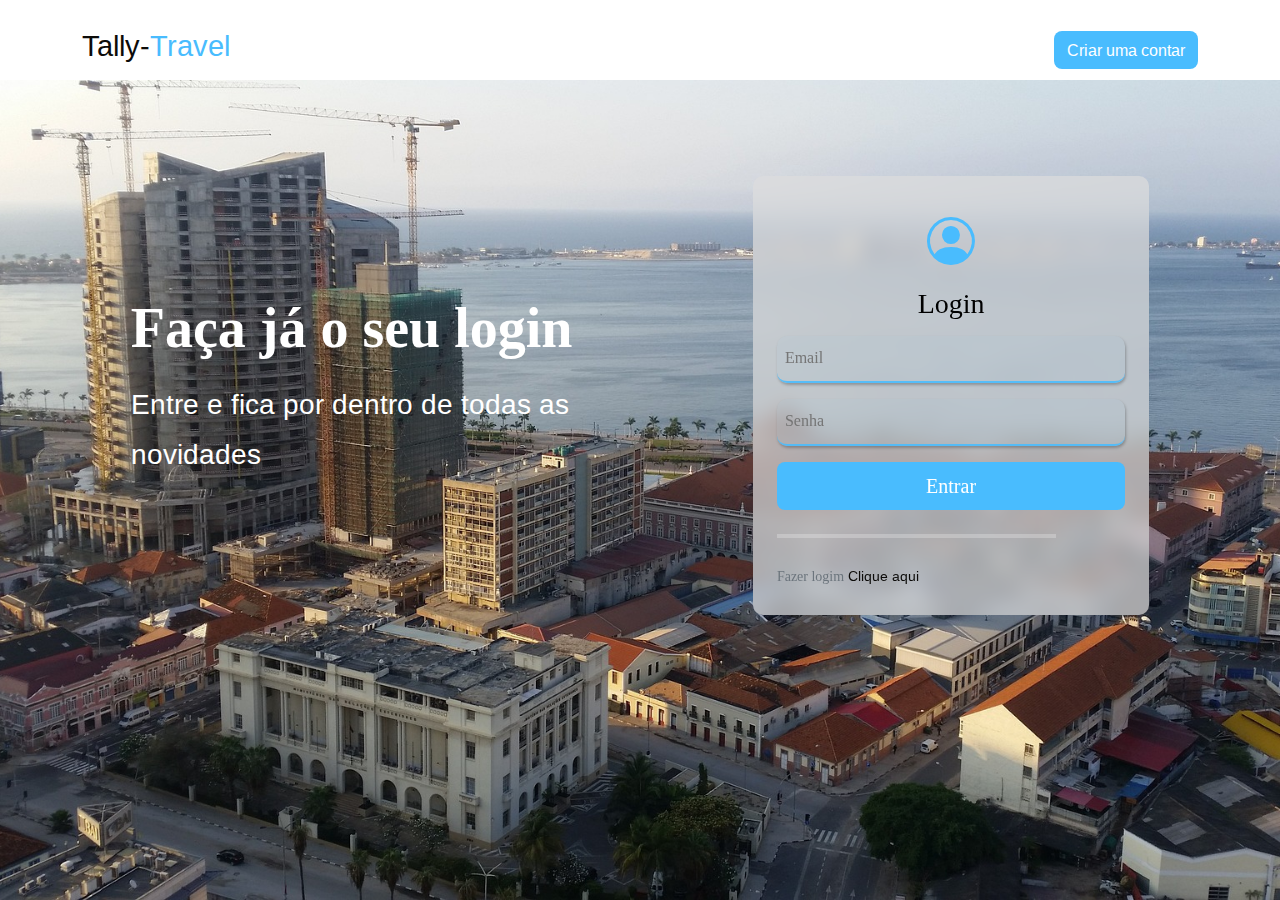
<file: forms/logim.html>
<!DOCTYPE html>
<html lang="pt">
<head>
    <meta charset="UTF-8">
    <meta name="viewport" content="width=device-width, initial-scale=1.0">
    <title>Document</title>
    <link rel="stylesheet" href="../css/bootstrap.min.css">
    <link rel="stylesheet" href="../css/form.css">
    <link rel="stylesheet" href="../css/animation.css">
    <link rel="stylesheet" href="../css/style.css">
    <link rel="stylesheet" href="https://cdn.jsdelivr.net/npm/bootstrap-icons@1.11.3/font/bootstrap-icons.min.css">
</head>
<body>
       <!-- Preloader -->
   <div id="preloader"></div>

   <header>

    <div class="container ">

      <div class="d-flex align-items-center  justify-content-between ">
        <div class="logo"><h4><a href="../index.html">Tally-<span>Travel</span></h4></a></div>

        <div class="d-flex align-items-center gap-3">
          <a href="cadastros.html"><button class="btn btn-2">Criar uma contar</button></a>

        </div>

      </div>

    </div>
   </header>

    <div class="container col-xl-10 col-xxl-8 px-4 py-5">
        <div class="row align-items-center g-lg-5 py-5">
          <div class="col-lg-7 text-center text-lg-start">
            <h1 class="display-4 fw-bold  mb-3">Faça já o seu login</h1>
            <p class="col-lg-10 fs-3">Entre e fica por dentro de todas as novidades </p>
          </div>
          <div class="col-md-10 mx-auto col-lg-5">
            <form class="p-4 p-md-4 ">
                <div class="form-floating ">

                  <i class="bi bi-person-circle"></i>
                    
                  </div>
                  <h3 class="text-center mb-3">Login</h3>
              
              <div class="form-floating mb-3">
                <input type="email" class="form-input"  placeholder="Email">
                
              </div>
              <div class="form-floating mb-3">
                <input type="password" class="form-input"  placeholder="Senha">
                
              </div>
              
              
              <button class="w-100 btn btn-lg btn-2" type="submit">Entrar</button>
              <hr class="my-4">
              <small class="text-muted">Fazer logim <a href="../forms/logim.html">Clique aqui</a><small>
            </form>
          </div>
        </div>
      </div>
    <script src="../js/main.js"></script>
</body>
</html>
</file>
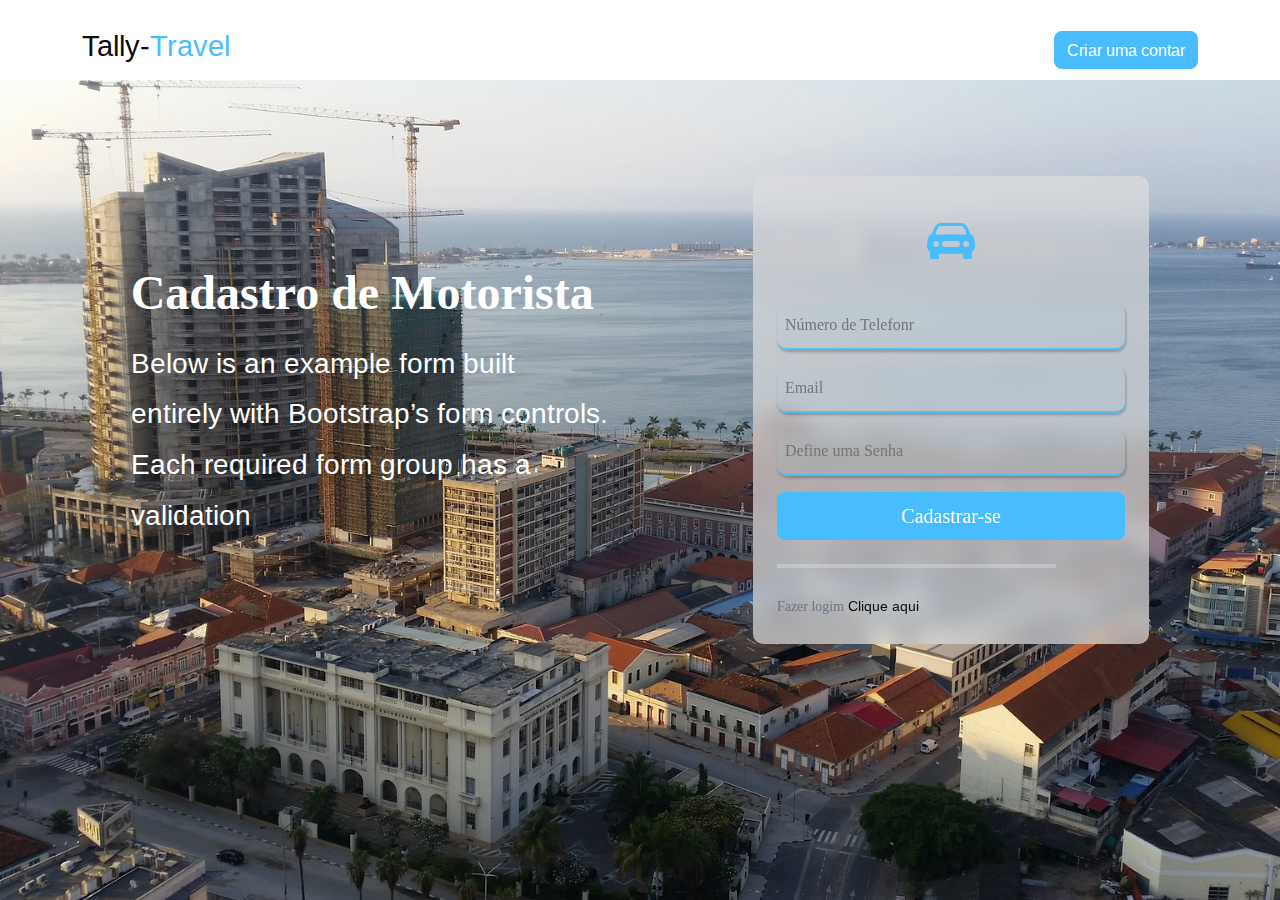
<file: forms/motorista.html>
<!DOCTYPE html>
<html lang="pt">
<head>
    <meta charset="UTF-8">
    <meta name="viewport" content="width=device-width, initial-scale=1.0">
    <title>Document</title>
    <link rel="stylesheet" href="../css/bootstrap.min.css">
    <link rel="stylesheet" href="../css/form.css">
    <link rel="stylesheet" href="../css/animation.css">
    <link rel="stylesheet" href="../css/style.css">
    <link rel="stylesheet" href="https://cdn.jsdelivr.net/npm/bootstrap-icons@1.11.3/font/bootstrap-icons.min.css">
</head>
<body>
       <!-- Preloader -->
   <div id="preloader"></div>

   <header>

    <div class="container ">

      <div class="d-flex align-items-center  justify-content-between ">
        <div class="logo"><h4><a href="../index.html">Tally-<span>Travel</span></h4></a></div>

        <div class="d-flex align-items-center gap-3">
          <a href="cadastros.html"><button class="btn btn-2">Criar uma contar</button></a>

        </div>

      </div>

    </div>
   </header>

    <div class="container col-xl-10 col-xxl-8 px-4 py-5">
        <div class="row align-items-center g-lg-5 py-5">
          <div class="col-lg-7 text-center text-lg-start">
            <h1 class="display-5 fw-bold  mb-3">Cadastro de Motorista</h1>
            <p class="col-lg-10 fs-3">Below is an example form built entirely with Bootstrap’s form controls. Each required form group has a validation </p>
          </div>
          <div class="col-md-10 mx-auto col-lg-5">
            <form class="p-4 p-md-4 ">
                <div class="form-floating mb-3">

                    <i class="bi bi-car-front-fill"></i>
                    
                  </div>
              <div class="form-floating mb-3">
                <input type="number" class="form-input"  placeholder="Número de Telefonr">
                
              </div>
              <div class="form-floating mb-3">
                <input type="email" class="form-input"  placeholder="Email">
                
              </div>
              <div class="form-floating mb-3">
                <input type="password" class="form-input"  placeholder="Define uma Senha">
                
              </div>
              
              
              <button class="w-100 btn btn-lg btn-2" type="submit">Cadastrar-se</button>
              <hr class="my-4">
              <small class="text-muted">Fazer logim <a href="../forms/logim.html">Clique aqui</a><small>
            </form>
          </div>
        </div>
      </div>
    <script src="../js/main.js"></script>
</body>
</html>
</file>
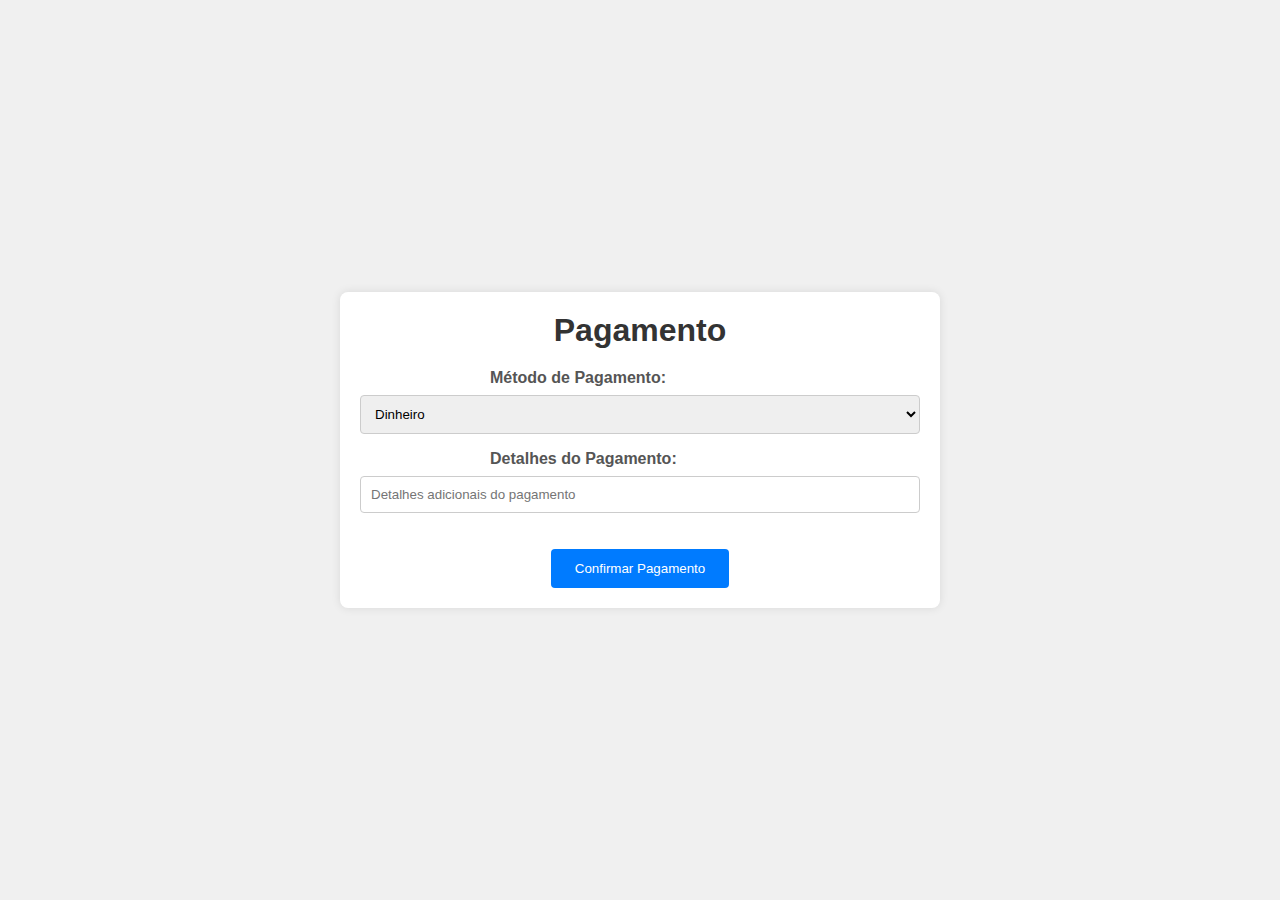
<file: forms/pagamento.html>
<!DOCTYPE html>
<html lang="pt">
<head>
    <meta charset="UTF-8">
    <meta name="viewport" content="width=device-width, initial-scale=1.0">
    <title>Pagamento - Tally Travel</title>
    <style>
        * {
            box-sizing: border-box;
            margin: 0;
            padding: 0;
        }

        body {
            font-family: Arial, sans-serif;
            background-color: #f0f0f0;
            display: flex;
            justify-content: center;
            align-items: center;
            height: 100vh;
        }

        .container {
            background-color: #fff;
            padding: 20px;
            border-radius: 8px;
            box-shadow: 0 0 10px rgba(0, 0, 0, 0.1);
            width: 100%;
            max-width: 600px;
            text-align: center;
        }

        h1 {
            color: #333;
            margin-bottom: 20px;
        }

        form {
            display: flex;
            flex-direction: column;
            align-items: center;
        }

        label {
            font-weight: bold;
            margin-bottom: 8px;
            color: #555;
            text-align: left;
            width: 100%;
            max-width: 300px;
        }

        select,
        input[type="text"] {
            width: 100%;
            padding: 10px;
            margin-bottom: 16px;
            border: 1px solid #ccc;
            border-radius: 4px;
        }

        .button-container {
            display: flex;
            justify-content: center;
            margin-top: 20px;
        }

        .button {
            background-color: #007bff;
            color: #fff;
            border: none;
            padding: 12px 24px;
            cursor: pointer;
            border-radius: 4px;
            text-align: center;
            text-decoration: none;
            transition: background-color 0.3s ease;
        }

        .button:hover {
            background-color: #0056b3;
        }
    </style>
</head>
<body>
    <div class="container">
        <h1>Pagamento</h1>
        <form id="pagamentoForm">
            <label for="metodoPagamento">Método de Pagamento:</label>
            <select id="metodoPagamento" name="metodoPagamento" required>
                <option value="cash">Dinheiro</option>
                <option value="debito">Cartão de Débito</option>
                <option value="visa">Visa</option>
                <option value="paypal">PayPal</option>
                <option value="wise">Wise</option>
                <option value="multicaixa">MultiCaixa Express</option>
                <option value="pagamento_mao">Pagamento à mão</option>
            </select>
            
            <label for="detalhesPagamento">Detalhes do Pagamento:</label>
            <input type="text" id="detalhesPagamento" name="detalhesPagamento" placeholder="Detalhes adicionais do pagamento">

            <div class="button-container">
                <button type="submit" class="button">Confirmar Pagamento</button>
            </div>
        </form>
    </div>

    <script>
        document.getElementById('pagamentoForm').addEventListener('submit', function(event) {
            event.preventDefault();
            // Aqui você pode adicionar a lógica de processamento do pagamento, por exemplo:
            const metodoPagamento = document.getElementById('metodoPagamento').value;
            const detalhesPagamento = document.getElementById('detalhesPagamento').value;

            // Exemplo de ação após o pagamento (simulado)
            alert(`Pagamento confirmado!\nMétodo: ${metodoPagamento}\nDetalhes: ${detalhesPagamento}`);
            // Redirecionamento para outra página ou ação após o pagamento
            // Exemplo: window.location.href = 'dashboard.html';
        });
    </script>
</body>
</html>
</file>
<file: css/style.css>
/*--------------------------------------------------------------------- File Name: style.css ---------------------------------------------------------------------*/


/*--------------------------------------------------------------------- import Fonts ---------------------------------------------------------------------*/

@import url('https://fonts.googleapis.com/css2?family=Arimo:ital,wght@0,400..700;1,400..700&display=swap');



/*--------------------------------------------------------------------- import Files ---------------------------------------------------------------------*/








/* Cores globais do site. As alterações das cores fazem-se aqui */
:root { 

    --cor-destaque:; /* Cor de fundo da página */
    --destaque-hover:; /* Cor para os links*/
    --hero-color:; /* cores de Fundos para sessão hero */
    --link-color:; /* cor para relçar as cores do site */
    --para-color:;/* cor da letra dos paragrafos */
    --bg-color:; /* cor para as letras e para grafos */ 



    
  }

/*--------------------------------Configurações GLobais ---------------------------------------------------------------------*/

* {
    margin: 0px;
    padding: 0px;
    box-sizing: border-box !important;
    transition: ease all 0.5s;
   ;
    
     
}

html {
     scroll-behavior: smooth;
}

body {
     line-height: 1.80857;
     font-weight: normal;
     overflow-x: hidden;
}


hr{
border: 2px solid var(--link-color);
width: 80%;
}

button:focus {
     outline: none;
}




a {
     color:#0c0b09;
     text-decoration: none;
     transition: 0.5s;
     font-family: "Arimo", sans-serif;
     font-optical-sizing: auto;
     font-weight: 500;
     font-style: normal;
}

a:hover{
    color:#49bcfe;
     text-decoration: none;
     font-size: 1em;
     outline: none !important;
     font-family: "Arimo", sans-serif;
     font-optical-sizing: auto;
     font-weight: 500;
     font-style: normal;
    


}

img {
     max-width: 100%;
     height: auto;
}

 :focus {
     outline: 0;
}
h1,h2, h3, h4,h5,h6{
    color: #000;
    
}
i{
    color: #49bcfe;
   
  
}
p{
    font-family: "Arimo", sans-serif;
    font-weight: 200;
   
    
}

/*---------------------------------------------------------------------                             Header ---------------------------------------------------------------------*/

header{
     height: 80px;
     padding-top:20px;
     z-index: 999;
     width: 100%;
     background-color:white;
     display: flex;
     align-items: center;  
 }

 .content-menu{
    display: flex;
    justify-content: space-between;
    align-items: center;
    padding-bottom: 10px;
    border-bottom: .5px solid black;
   
 }
 .logo{
    font-size: 1.5em;
    display: flex;
    align-items: center;
   
 }
 .logo h4{
    font-size: 1.2em;

 }
 .logo span{
    color: #49bcfe;
    font-size: 1em;

 }
 
 .menu{
     gap: 20px;
     margin: auto auto; 
 
 }

 .btn-div{
    display:none;
    align-items:start;
    gap: 10px;
    

 }
 .btn-1{
    border: 1px solid black;
    transition: .3s;
    border-radius: 8px;
    
 }

 .btn-1:hover{
    box-shadow: 2px 3px 4px black;
 }

 .btn-2{
    background-color:#49bcfe;
    color: white;
    transition: .3s;
    border-radius: 8px;

 }

 .btn-2:hover{
    box-shadow: 2px 5px 8px rgb(53, 138, 218);
    border: 1px solid white;
    color: white;

 }

 .menu-mobile{
     background-color:white;
     position: absolute;
     top: 68px;
     z-index: 999;
     left: 0 ;
     width: 100%;
     height:0;
     overflow: hidden;
     backdrop-filter: blur(1px);
     visibility: hidden;
     transition: 0.6s;
 }
 .menu-mobile ul {
     
     width: 100%;
     height: 100%;
     box-shadow: -2px 3px 3px rgba(0, 0, 0, 0.107);
     display: flex;
     flex-direction: column;
     align-items: center;
     transition: 0.6s;
     gap: 20px;

 
 }
 .menu-mobile ul li {
     
     display: flex;
     align-items: center;
     justify-content: left;
     gap: 20px;
     width: 120px;
     
 }
 .menu-mobile ul li a{
     font-style: none;
     text-decoration: none;
     display: block;
    
 }
 
 .menu-email p{
    
 
 }
 
 
 /* ===BOTÂO HAMBURGUER===*/
 .hamburguer{
     cursor: pointer;
 }
 .linha{
     display: block;
     width: 28px;
     height: 3px;
     margin: 5px auto;
     background-color: #0c0b09;
     transition: 0.3s;
 }
 .hamburguer.ativo .linha:nth-child(2){
     opacity: 0;
 }
 .hamburguer.ativo .linha:nth-child(1){
     transform: translateY(8px) rotate(45deg);
 }
 .hamburguer.ativo .linha:nth-child(3){
     transform: translateY(-8px) rotate(-45deg);
 }
 
 .menu{
     display: none;
 }
 .menu-mobile.abrir{
     visibility: visible;
     height: calc(100vh - 90px );
 }
 
 .social{
     display: flex;
     align-items: center;
     gap: 8px;
 }
 .social-button{
     width: 25px;
     height: 25px;
 }

 #hero{
    padding-top:60px;
 }




.banner_section{
     width: 100%;
     float: left;
     height: auto;
     padding-top: 90px;
}

.book_now {
    width: 70%;
    float: right;
    border-radius: 10px;
    box-shadow: 1px 2px 3px rgba(0, 0, 0, 0.174);
    height: auto;
    padding: 10px;
}

.book_text{
     width: 100%;
     float: left;
     color: #49bcfe;
     text-align: center;
}
.call_text{
     width: 100%;
     font-size: 1.5em;
     color: #0c0b09;
     font-family: 'Courgette';
     text-align: center;
}

.image_1 {
    width: 80%;
    float: right;
    margin-top: 50px;
}

.booking_text{
     width: 100%;
     float: left;
     font-size: 26px;
     text-align: center;
}

.contact_bg {
    width: 100%;
    float: left;
    display: flex;
    align-items: center;
    justify-content: center;
    gap: 20px;
    padding-top: 0;
    padding-bottom: 30px;
    border-radius: 10px;
    margin-top: 20px;
    
}



.app-item{
    text-align: center;
    margin-top: 20px;
    padding: 10px;
    border-radius: 10px;
    

}
.app-item a img{
    margin:10px;
    transition: .3s;
}
.app-item a img:hover{
    padding:2px;
}


.taxis_section {
    width: 100%;
    float: left;
    height: auto;
    margin-top: 90px;
    padding-bottom: 50px;
}

.section-titulos{
     width: 100%;
     float: left;
     text-align: center;
     font-size: 40px;
     color: #0c0b09;
     font-weight: bold;
     margin: 20px 0px;
}

.taxis_section_2 {
    width: 100%;
    float: left;
}

.taxi_main{
     width: 100%;
     background-color:black ;
    
     border-radius: 10px;
     
     margin-top: 70px;
}
.round_1 {
    width: 21%;
    margin: 0 auto;
    font-size: 24px;
    color: #0c0b09;
    height: 70px;
    background: #49bcfe;
    display: block;
    text-align: center;
    border-radius: 60px;
    padding-top: 12px;
    position: relative;
    top: -35px;
}

.carol_text{
     width: 100%;
     float: left;
     text-align: center;
     color: white;
     font-size: 24px;
}

.reader_text{
    
     width: 100%;
     float: left;
     text-align: center;
     color: white;
     margin-left: 0px;
}


.images_2{
     width: 100%;
     float: left;
     text-align: center;
}

.ride_section{
     width: 100%;
     float: left;   
}

.ride_text{
     width: 100%;
     margin: 0 auto;
     text-align: center;
     color: #2b3436;
     font-size: 50px;
     margin-left: 0px;
     border-bottom: 1px solid #000;
}



.ride_section_2{
     width: 100%;
     float: left;
}

.image_3{
     width: 100%;
     float: left;
}

.cabe_text {
    width: 100%;
    float: left;
    font-size: 2em;
    color: #49bcfe;
    margin-top: 20px;
}

.long_text{
     width: 100%;
     text-align: justify;
     font-size: 20px;
     float: left;
     color: #0c0b09;
     margin-left: 0px;
}



.book_bt_2 a{
    width: 20%;
    float: right;
    font-size: 18px;
    color: #fefefe;
    background-color: #f8ca11;
    text-align: center;
    padding: 10px 0px;
    margin-top: 30px;
}



.location_sectin {
    width: 100%;
    float: left;
    background-image: url(../images/img-6.png);
    height: auto;
    background-size: 100%;
    padding-bottom: 30px;
}

.location_main{
     width: 100%;
     float: left;
}

.download_text {
    width: 100%;
    float: left;
    font-size: 50px;
    color: #24292b;
    padding-left: 53px;
}

.image_7 {
    width: 90%;
    float: left;
}

.account_text {
    width: 100%;
    float: left;
    font-size: 28px;
    color: #ebebeb;
    font-weight: bold;
    padding: 25px 0px;
}

.image-icon {
    width: 100%;
    float: left;
    display: flex;
    gap: 20px;
}
.image-icon i{
    font-size: 1em;
}

.fb_text {
    font-size: 12pt;
    color: #ebebeb;
    padding-left: 16px;
}




.adderess_text {
    width: 100%;
    float: left;
    font-size: 28px;
    color: #ebebeb;
    font-weight: bold;
    padding: 25px 0px;
   
}

/*--------------------------------------------------------------
# Testimonials
--------------------------------------------------------------*/


.testimonials .testimonials-carousel,
.testimonials .testimonials-slider {
  overflow: hidden;
  color: #eae7e7;
  
}

.titulo-testemunha{
    color: #0c0b09;
    
}

.titulo-testemunha p{
    font-size: 16px;
    text-align: center;


}


.testimonials .testimonial-item {
 
  min-height: 320px;
  color: #000;
  background-color: #d0d0d050;
}

.testimonials .testimonial-item .testimonial-img {
  width: 90px;
  border-radius: 50%;
  margin: -40px 0 0 40px;
  position: relative;
  border: 6px solid #fff;
}

.testimonials .testimonial-item h3 {
  font-size: 18px;
  font-weight: bold;
  margin: 10px 0 5px 45px;
 
  
}

.testimonials .testimonial-item h4 {
  font-size: 14px;
  
  margin: 0 0 0 45px;
}

.testimonials .testimonial-item .quote-icon-left,
.testimonials .testimonial-item .quote-icon-right {
  font-size: 26px;
}

.testimonials .testimonial-item .quote-icon-left {
  display: inline-block;
  left: -5px;
  position: relative;
}

.testimonials .testimonial-item .quote-icon-right {
  display: inline-block;
  right: -5px;
  position: relative;
  top: 10px;
}

.testimonials .testimonial-item p {
  font-style: italic;
  margin: 0 15px 0 15px;
  padding: 20px 20px 60px 20px;
  font-size: 14px;
  position: relative;
  border-radius: 6px;
  position: relative;

}

.testimonials .swiper-pagination {
  margin-top: 20px;
  position: relative;
}

.testimonials .swiper-pagination .swiper-pagination-bullet {
  width: 12px;
  height: 12px;
  border: 1px solid #49bcfe;
}

.testimonials .swiper-pagination .swiper-pagination-bullet-active {
  background-color: #49bcfe;
}



/*--------------------------------------------------------------
# Contact
--------------------------------------------------------------*/

  

#contact{
   
}

#contact h4{
    color: white;
    font-size: 1.3em;
}

.footer_section_2 {
    width: 100%;
    float: left;
    padding-top: 40px;
}

.section_footer {
    width: 100%;
    float: left;
    background-color:#000;
    height: auto;
    padding-top: 30px;
    padding-bottom: 30px;
    margin-top: 90px;
}
.section_footer a{
    color: white;
}

.ipsum_text{
    font-size: 12pt;
    color:white;
    margin-left: 0px;
}

.email_text{
     width: 100%;
     float: left;
    font-size: 12pt;
    color:white;
    padding: 10px;
    border-radius: 5px;
    border: 0px;
}

.subscribr_bt {
    width: 60%;
    float: left;
    font-size: 16pt;
    color: #eceaea;
    background-color:black;
    padding: 5px 0px;
    border: 0px;
    text-align: center;
    margin-top: 20px;
    font-weight: 600;
    border-radius: 5px;
}

.copyright_section{
    width: 100%;
    float: left;
    background-color:#000;
    height: auto;
}

.copyright {
    width: 100%;
    float: left;
    font-size: 18px;
    color: white;
    text-align: center;
    margin-left: 0;
}

.copyright a{ color: white; }
.copyright a:hover{ color:white; }


#main_slider a.carousel-control-prev {
    position: absolute;
    left: 50px;
    top: 40%;
    background-color: #000;
}

#main_slider .carousel-control-prev, #main_slider .carousel-control-next {
    width: 65px;
    height: 65px;
    background: #000000;
    opacity: 1;
    font-size: 30px;
    color: white;
    border-radius: 100%;
}


#main_slider a.carousel-control-next {
    position: absolute;
    left: 50px;
    top: 55%;
}
#main_slider .carousel-control-prev, #main_slider .carousel-control-next {
    width: 65px;
    height: 65px;
    background: black;
    opacity: 1;
    font-size: 30px;
    color: white;
    border-radius: 100%;
}
</file>
<file: css/responsive.css>
/*--------------------------------------------------------------------- File Name: responsive.css ---------------------------------------------------------------------*/





@media screen and (min-width:768px) and (max-width:992px) {

  

    header{
      
    }
    .menu{
      display: flex;
      gap: 10px;
      
      
  
  }
    .menu ul{
      display: flex;
      align-items: center;
      gap: 10px;
  
    }

    .logo{
        display: block;
    }


    .btn-div{
        display: flex;
        align-items:start;
        gap: 10px;
        
    
     }
  
    /* ===BOTÂO HAMBURGUER===*/
  .hamburguer{
    display: none;
  }
  .menu-mobile{
    display: none;
  
  }
  
  
  
  
  
      
      
      
  }
  
  @media screen and (min-width:992px) and (max-width:1200px) {
  
   
    header{
      
    }
  
    .menu{
      display: flex;
      gap: 10px;
      
      
  
  }
    .menu ul{
      display: flex;
      align-items: center;
      gap: 10px;
  
    }
    .logo{
        display: block;
    }
    .btn-div{
        display: flex;
        align-items:start;
        gap: 10px;
        
    
     }
      /* ===BOTÂO HAMBURGUER===*/
  .hamburguer{
    display: none;
  }
  
  .menu-mobile{
    display: none;
  
  }
  
  
  /* Formulários de login */
  .form-conteudo{
    display: block;
    justify-content: center;
  } 
    
  .form-loim {
    background-color: rgba(0, 0, 0, 0.101);
      backdrop-filter: blur(10px);
      border-radius: 10px;
      box-shadow: 1px 2px 3px rgba(0, 0, 0, 0.093);
    
      display: flex;
      width: 400px;
      padding: 20px;
      justify-content: center;
      display: flex;
      flex-direction: column;
      align-items: center;
  }
      
        
  }
  
  
  /* ===Telas maiores ===*/
  @media screen and (min-width:1200px) {
  
    
    header{
      
    }
    .menu{
      display: flex;
  }
    .menu ul{
      display: flex;
      align-items: center;
      gap: 10px;
  
    }

    .btn-div{
        display: flex;
        align-items:start;
        gap: 10px;
        
    
     }
      /* ===BOTÂO HAMBURGUER===*/
  .hamburguer{
    display: none;
  }
  
  .menu-mobile{
    display: none;
  
  }
  .logo{
    display: block;
}
  
 
  
  
  
 /* Formulários de login */
 .form-conteudo{
    display: block;
    justify-content: center;
  }

  .form-loim {
    background-color: rgba(0, 0, 0, 0.101);
      backdrop-filter: blur(10px);
      border-radius: 10px;
      box-shadow: 1px 2px 3px rgba(0, 0, 0, 0.093);
      display: flex;
      width: 400px;
      padding: 20px;
      justify-content: center;
      display: flex;
      flex-direction: column;
      align-items: center;
  }
    
     
    
     
  }
  

/*------------------------------------------------------------------- 991px x 768px ---------------------------------------------------------------------*/

@media only screen and (min-width: 768px) and (max-width: 991px) {
    
   
}


/*------------------------------------------------------------------- 767px x 599px ---------------------------------------------------------------------*/

@media only screen and (min-width: 599px) and (max-width: 767px) {
    .logo {
        text-align: center;
    }
    .cart-content-right {
        padding-bottom: 5px;
    }
    .mg {
        margin: 0px 0px;
    }
    .menu-area-main {
        height: 256px;
        overflow-y: auto;
    }
    .megamenu>.row [class*="col-"] {
        padding: 0px;
    }
    .menu-area-main .megamenu .men-cat {
        padding: 0px 15px;
    }
    .menu-area-main .megamenu .women-cat {
        padding: 0px 15px;
    }
    .menu-area-main .megamenu .el-cat {
        padding: 0px 15px;
    }
    .mean-container .mean-nav ul li a.mean-expand {
        height: 19px;
    }
    .category-box.women-box {
        display: none;
    }
    .cart-box {
        display: inline-block;
        margin: 0px 30px;
    }
    .wish-box {
        float: none;
        margin: 0px 30px;
        display: inline-block;
    }
    .menu-add {
        display: none;
    }
    .category-box {
        display: none;
    }
    .mean-container .mean-nav ul li ol {
        padding: 0px;
    }
    .mean-container .mean-nav ul li a {
        padding: 10px 20px;
        width: 94.8%;
    }
    .mean-container .mean-nav ul li li a {
        width: 92%;
        padding: 1em 4%;
    }
    .mean-container .mean-nav ul li li li a {
        width: 100%;
    }
    .header-search {
        padding: 15px 0px;
    }
    #collapseFilter.d-md-block {
        padding: 30px 0px;
    }
}


/*------------------------------------------------------------------- 599px x 280px ---------------------------------------------------------------------*/

@media only screen and (min-width: 280px) and (max-width: 599px) {
    .cart-content-right {
        padding-bottom: 5px;
    }
    .megamenu>.row [class*="col-"] {
        padding: 0px;
    }
    .menu-area-main .megamenu .men-cat {
        padding: 0px 15px;
    }
    .menu-area-main .megamenu .women-cat {
        padding: 0px 15px;
    }
    .menu-area-main .megamenu .el-cat {
        padding: 0px 15px;
    }
    .mean-container .mean-nav ul li a {
        padding: 1em 4%;
        width: 92%;
    }
    .mean-container .mean-nav ul li li a {
        width: 90%;
        padding: 1em 5%;
    }
    .mean-container .sub-full.megamenu-categories ol li a {
        padding: 5px 0px;
        text-transform: capitalize;
        width: 100%;
    }
    .megamenu .sub-full.megamenu-categories .women-box .banner-up-text a {
        width: auto;
        border: none;
        float: none;
    }
    .menu-area-main {
        height: 45px;
        overflow-y: auto;
    }
    .mean-container .mean-nav ul li a.mean-expand {
        top: 0;
    }





}

@media (min-width: 992px) and (max-width: 1199px) {
    
    .titlepage h2::after {width: 58%;}
    .about-box .titlepage h2::after {
        width: 52%;
right: -221px;
    }
    .Nursery-img .text-box h3 {padding: 111px 50px;}
    .contact .titlepage h2::after {
    left: -650px;
width: 30%;
   }

#main_slider a.carousel-control-next { left: 15px; }
#main_slider a.carousel-control-prev { left: 15px; top: 36%; }

.menu_text li { padding-left: 27px; padding-right: 30px; }
.book_now { width: 100%;}
.booking_text { font-size: 24px; }
.send_bt { margin-right: 27px; }
.images_2 { width: 90%; margin: 0 auto; text-align: center; float: initial; } 
.ride_main { width: 55%; }
.download_text { font-size: 40px; }
.location_sectin { padding-bottom: 10px; margin-top: 90px; }
.book_bt_2 a { width: 25%; }
.book_bt a { width: 25%; }
.toggle_menu { top: -10px; }
.send_bt a { width: 35%; }
.round_1 { width: 25%; }





}

@media (min-width: 768px) and (max-width: 991px) {
    .main-menu ul > li a {padding: 7px 6px ; }
    .main-menu ul>li a { font-size: 14px;}


    .banner-main .carousel-caption h1 {

        font-size: 36px;
        padding-top: 0px;
    }
    .banner-main .carousel-caption p {

        margin-bottom: 7px;
        display: none;
    }
    .main { width: 15%;}
    .info_icon { min-width: 10%;}
    #main_slider a.carousel-control-prev {
    display: none;
    }
    .btn_main { margin-top: 58px; width: 65%;}
    #main_slider a.carousel-control-next {
    display: none;
    }
    .sporrt_text { margin-top: 0px; font-size: 24px;}
    .email_btn { padding: 41px;}
    .btn-primary {max-width: 144px; }
    .titlepage h2::after {width: 79%;}
    .about-box .titlepage h2::after {width: 73%;
       right: -88px;
    }
    .contact .titlepage h2::after {
        left: -403px;
        width: 41%;
    }
    .paddimg-right {
        padding-right: 15px;
    }
    .paddimg-left {
         padding-left: 15px;
    }

.menu_text li{ display: none;  }
.logo { text-align: left; padding-bottom: 0px;}
.toggle_menu { top: -16px; position: relative; left: 315px; }
.menu_text { height: 0px;}
#my_Controls a.carousel-control-prev { display: none; }
#my_Controls a.carousel-control-next { display: none; }
.header_section { padding-top: 15px; padding-bottom: 15px;}
.book_now { width: 100%; }
.booking_text { font-size: 18px; }
.request_text { font-size: 24px; }
.send_bt { width: 100%; margin-right: 23px; }
.send_bt a { width: 50%; }
.image_1 { width: 100%; }
.round_1 { width: 35%; }
.images_2 { width: 90%; margin: 0 auto; text-align: center; float: initial; } 
.ride_main { width: 80%; }
.book_bt { width: 100%; margin-top: 0px; }
.book_bt a { width: 35%; }
.book_bt_2 { width: 100%; margin-top: 0px; }
.book_bt_2 a { width: 35%; }
.download_text { font-size: 30px; }
.location_sectin { padding-bottom: 19px; margin-top: 90px;}
.image_7 { width: 85%; }



}

@media (min-width: 576px) and (max-width: 767px) {
    .last {display: none;}
    .banner-main .carousel-caption {top: 0%;}
.titlepage h2 {
font-size: 42px;
display: block; 
}
#main_slider a.carousel-control-prev {
    position: absolute;
    left: 25%;
    top: 64%;
    display: none;
}
.btn_main { margin-top: 58px; width: 80%;}
#main_slider a.carousel-control-next {
    position: absolute;
    left: 50px;
    top: 64%;
    display: none;
}
.btn-primary {
    margin-top: 0px;
    margin-left: -7px;
}
.menu_main {
    width: 95%;}

.banner-main .carousel-caption h1 {
    font-size: 50px;
}
.titlepage h2::after {
width: 88%;
}

.about-box .titlepage h2::after {width: 45%;
right: -281px;}
.sporrt_text { margin-top: 0px;}
.Nursery-img .text-box h3 {
font-size: 36px;
padding: 126px 40px;
}
.main {
    width: 20%;}

.contact .titlepage h2::after {
    left: -234px;
    width: 55%;
}

.menu_text li{ display: none;  }
.logo { text-align: left; padding-bottom: 0px;}
.toggle_menu { top: -16px; position: relative; left: 220px; }
.menu_text { height: 0px;}
#my_Controls a.carousel-control-prev { display: none; }
#my_Controls a.carousel-control-next { display: none; }
.header_section { padding-top: 15px; padding-bottom: 15px;}
.book_now { width: 100%;}
.round_1 { width: 20%; }
.ride_main { width: 100%; }
.book_bt { width: 35%; font-size: 16px; }
.book_bt_2 { width: 35%; font-size: 16px; margin-top: 0px; }
.location_sectin { background-size: cover; padding-bottom: 40px; margin-top: 90px; padding-top: 30px;}
.download_text { font-size: 26px; padding-left: 0px; color: #000; }
.image_7 { width: 100%;  float: right; text-align: right; } 
.image_1 { width: 100%; }
.booking_text {  font-size: 26px;}
.request_text { font-size: 30px;} 
.send_bt { width: 35%; font-size: 16px; margin-right: 30px; float: right; }
.round_1 { width: 48%; }
.reader_text { font-size: 14px; }
.images_2 { width: 90%; margin: 0 auto; text-align: center; float: initial; } 
.ride_text { font-size: 50px; } 
.long_text { font-size: 12px; margin-top: 0px; }
.book_bt { margin-top: 0px; }
.long_text_2 { margin-top: 0px; }
.send_bt a { width: 80%; margin-right: 0px; }
.book_bt_2 a { width: 100%; }



}


@media (max-width: 575px) {
    .last { display: none; }
    .carousel-caption {display: none;} 
.header { padding-top: 0px; }
.logo { float: inherit; padding-bottom: 15px; text-align: center;}
.btn-primary {max-width: 126px;
margin-right: 2px;
font-size: 14px;}
.banner-main .carousel-caption h1 {font-size: 30px; line-height: 38px;}
.titlepage h2 {
    font-size: 27px;
}
.sporrt_text{ 
     font-size: 23px; 
     margin-top: 0px;
}
.main {
    width: 30%;
}
.btn_main {
    margin-top: 30px;
    padding-bottom: 30px;
    width: 55%;}

#main_slider a.carousel-control-prev {
    position: absolute;
    left: 175px;
    top: 90%;
    display: none;
}

#main_slider a.carousel-control-next {
    position: absolute;
    left: 236px;
    top: 90%;
    display: none;
}

.titlepage h2::after {
    width: 93%;
}
    .about-box .titlepage h2::after {
        width: 238px;
        right: -50px;
    }
 .Gallery .titlepage h2 {
    font-size: 47px;
 }
    .Gallery .titlepage h2::after {
        width: 89%;
    }

    .paddimg-right {
    padding-right: 15px;
}
.paddimg-left {
    padding-left: 15px;
}
.Nursery-img .text-box h3 {
font-size: 23px;
padding: 30px 14px;

}

.contact .titlepage h2::after {

    left: -8px;
    width: 281px;
}
.footer .headinga span {
font-size: 16px;

}
.menu-bottom {
    margin-bottom: 45px;
}
ul.link li {

    padding: 8px 12px;
    padding-bottom: 0px; 
}

.menu_text li{ display: none;  }
.logo { width: 60%; text-align: left; padding-bottom: 0px;}
.toggle_menu { top: -31px; position: relative; left: 0px; float: right;}
.menu_text { height: 0px;}
#my_Controls a.carousel-control-prev { display: none; }
#my_Controls a.carousel-control-next { display: none; }
.header_section { padding-top: 15px; padding-bottom: 15px;}
.book_now { width: 100%;}
.round_1 { width: 73px; height: 70px; }
.ride_main { width: 100%; }
.book_bt { width: 50%; font-size: 16px; }
.book_bt_2 { width: 50%; font-size: 16px; }
.book_bt_2 a { width: 100%;}
.location_sectin { background-size: cover; padding-bottom: 40px; margin-top: 90px; padding-top: 30px;}
.download_text { font-size: 30px; line-height: 45px; color: #fecf3d; }
.image_7 { width: 100%;  float: right; text-align: right; } 
.send_bt a:hover { color: #fefefe; padding: 0px; background-color: transparent; } 
.book_bt a:hover { color: #000; padding: 0px; background: transparent;}
.book_bt_2 a:hover { color: #000;  background: transparent; padding: 0px; }


}
</file>
<file: css/animation.css>
/*--------------------------------------------------------------
# Preloader
--------------------------------------------------------------*/
#preloader {
    position: fixed;
    inset: 0;
    z-index: 999999;
    overflow: hidden;
    background-color: #fcffff;
    transition: all 0.6s ease-out;
    
    }
    
    #preloader:before {
    content: "";
    position: fixed;
    top: calc(50% - 30px);
    left: calc(50% - 30px);
    border: 6px solid #ffffff;
    border-color: #49bcfe;
    border-top: none;
    border-radius: 50%;
    width: 60px;
    height: 60px;
    animation: animate-preloader 1.5s linear infinite;
    
    
    }
    
    @keyframes animate-preloader {
        0% {
          transform: rotate(0deg);
        }
      
        100% {
          transform: rotate(360deg);
        }
      }
</file>
<file: css/form.css>
body{
  background-image: url('../images/cidade-bg.jpg');
  background-attachment: fixed;
  background-size: cover;
  background-repeat: no-repeat;
  background-position: center center;
  color: white;
}

.display-4,.display-6,.display-5  {
  text-align: justify;
  color: white;

}
.form-input{
  padding: 8px;
  width: 100%;
  border-radius: 10px;
  background-color:#49bcfe08;
  box-shadow: 1px 2px 3px rgba(0, 0, 0, 0.253);
  color: white;
  border: none;
  border-bottom: 2px solid  #49bcfee2;

}

form{
  border: none;
  border-radius: 10px;
  background-color: rgba(221, 221, 221, 0.692);
  backdrop-filter: blur(10px);

}
.form-floating {
  display: flex;
  align-items: center;
  justify-content: center;
 
  
}
i{
  font-size: 3em;

  

 
}
hr{
  width: 100%;
}

.div-btn-cadastro{
  display: flex;
  flex-direction: column;
  gap: 20px;
  
 
}

.btn-cadastro{
  background-color: #49bcfee2;
  display: flex;
  justify-content: center;
  align-items: center;
  border-radius: 10px;
  height: 120px;
  
}
.btn-cadastro h1{
  color: white;
}
@media (min-width: 992px) {
  .rounded-lg-3 { border-radius: .3rem; }
}
</file>
